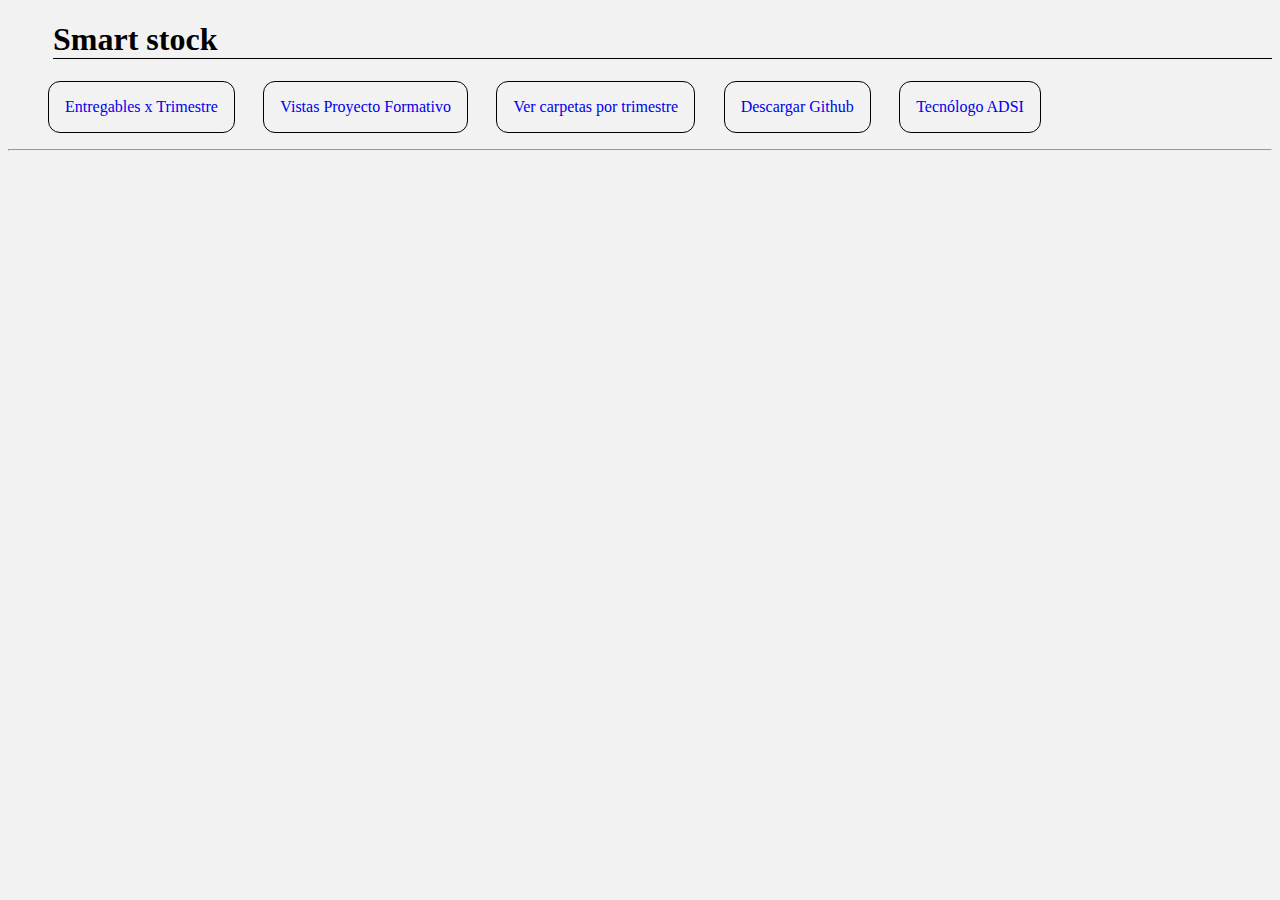
<file: index.html>
<!DOCTYPE html>
<html lang="en">
  <head>
    <meta charset="UTF-8" />
    <meta name="viewport" content="width=device-width, initial-scale=1.0" />
    <title>Proyecto Formativo</title>
    <link rel="stylesheet" href="proy_formativo/paginaProyecto/estilos.css" />
  </head>
  <body>
    <div class="contenedor">
      <div class="encabezado">
        <h1 class="titulo">Smart stock</h1>

        <ul class="lista">
          <li class="items">
            <a href="proy_formativo/documentacion/entregables.html"
              >Entregables x Trimestre</a
            >
          </li>
          <li class="items">
            <a
              href="proy_formativo/app_proyecto/paginas/index_empresa.vista.html"
              >Vistas Proyecto Formativo</a
            >
          </li>
          <li class="items ver">
            <a href="proy_formativo/documentacion/carpetas.html"
              >Ver carpetas por trimestre</a
            >
          </li>
          <li class="items ver">
            <a
              href="https://github.com/gaes5-sena/proyectSmartStock"
              target="_blank"
              >Descargar Github</a
            >
          </li>
          <li class="items ver">
            <a href="proy_formativo/documentacion/carpetas.html"
              >Tecnólogo ADSI</a
            >
          </li>
        </ul>
      </div>
      <hr />
    </div>
  </body>
</html>
</file>
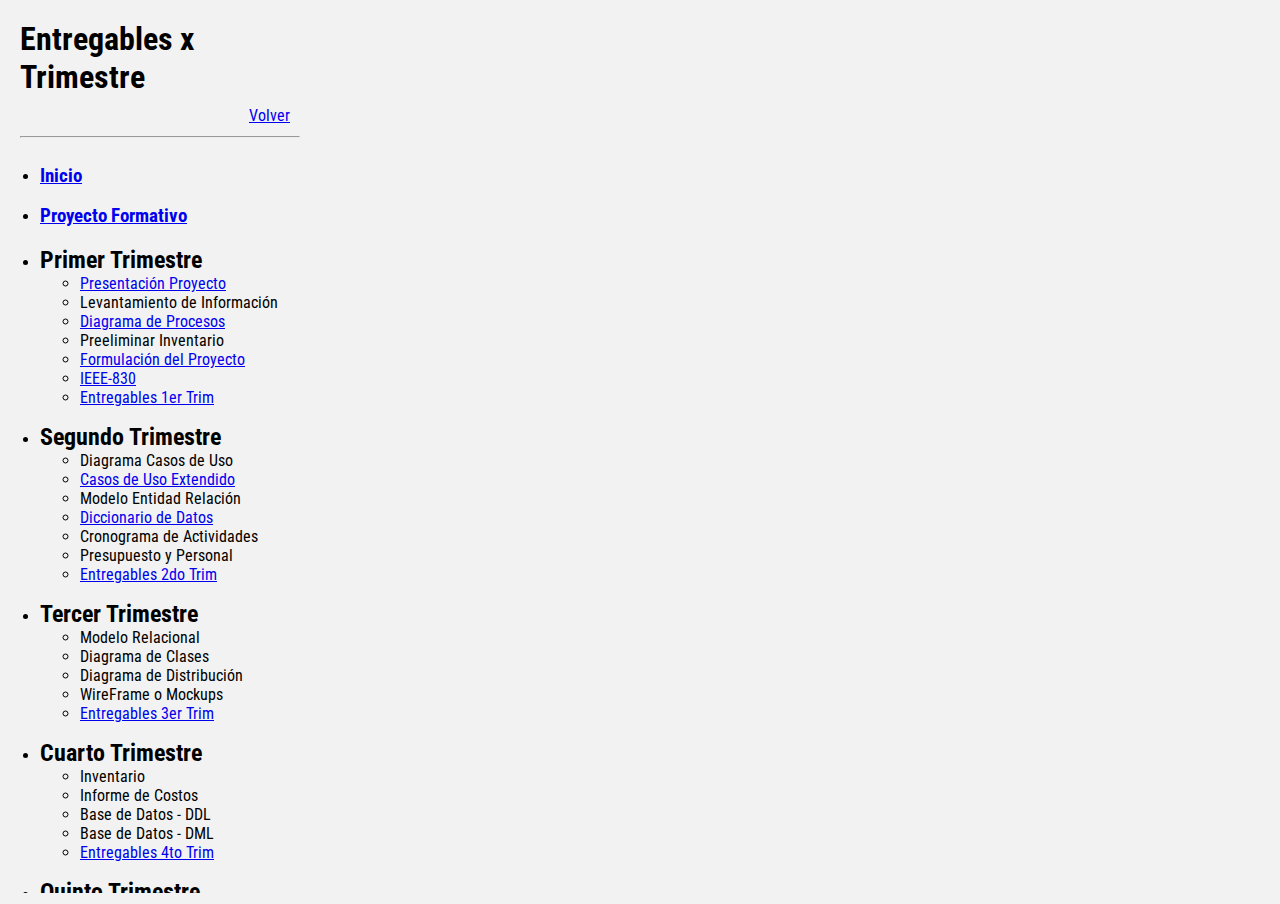
<file: proy_formativo/documentacion/entregables.html>
<!DOCTYPE html>
<html lang="en">
<head>
	<meta charset="UTF-8">
	<meta name="viewport" content="width=device-width, initial-scale=1.0">
	<title>Entregables Proyecto</title>
	<link rel="stylesheet" href="../app_proyecto/assets/css/entregas.css">
</head>
<body>
	<div class="contenedor">
		<div class="lateral">
			<div class="mod-conf">
				<h1>Entregables x Trimestre</h1>			
				<div class="alin-der"><a href="../../index.html">Volver</a></div>
				<hr>
			</div>
			<div class="lateral-opc">
				<ul>
					<li><h3><a href="entregables.html">Inicio</a></h3></li>
					<li><h3><a href="https://github.com/SenaProfeAlbeiro/Proyecto_Adsi/tree/main/proy_formativo" target="_blank">Proyecto Formativo</a></h3></li>
				</ul>				
				<ul>
					<li><h2>Primer Trimestre</h2>
						<ul>
							<li><a href="1er_Trim/1_Presentación_Sustentacion.pdf" target="area_trabajo">Presentación Proyecto</a></li>
							<li><a target="area_trabajo">Levantamiento de Información</a></li>
							<li><a href="1er_Trim/4_DiagramaProcesos.pdf" target="area_trabajo">Diagrama de Procesos</a></li>
							<li><a target="area_trabajo">Preeliminar Inventario</a></li>
							<li><a href="1er_Trim/2_Formulación_del_Proyecto.pdf" target="area_trabajo">Formulación del Proyecto</a></li>
							<li><a href="1er_Trim/5_Plantilla_IEEE_830.pdf" target="area_trabajo">IEEE-830</a></li>
							<li><a href="https://github.com/SenaProfeAlbeiro/Proyecto_Adsi/tree/main/proy_formativo/documentacion/1er_Trim" target="_blank">Entregables 1er Trim</a></li>
						</ul>
					</li>
				</ul>
				<ul>
					<li><h2>Segundo Trimestre</h2>
						<ul>
							<li><a target="area_trabajo">Diagrama Casos de Uso</a></li>
							<li><a href="2do_Trim/1_Casos_Uso_Extendido.pdf" target="area_trabajo">Casos de Uso Extendido</a></li>
							<li><a target="area_trabajo">Modelo Entidad Relación</a></li>
							<li><a href="2do_Trim/2_Diccionario_de_Datos.pdf" target="area_trabajo">Diccionario de Datos</a></li>
							<li><a target="area_trabajo">Cronograma de Actividades</a></li>
							<li><a target="area_trabajo">Presupuesto y Personal</a></li>
							<li><a href="https://github.com/SenaProfeAlbeiro/Proyecto_Adsi/tree/main/proy_formativo/documentacion/2do_Trim" target="_blank">Entregables 2do Trim</a></li>
						</ul>
					</li>
				</ul>
				<ul>
					<li><h2>Tercer Trimestre</h2>
						<ul>
							<li><a target="area_trabajo">Modelo Relacional</a></li>
							<li><a target="area_trabajo">Diagrama de Clases</a></li>
							<li><a target="area_trabajo">Diagrama de Distribución</a></li>
							<li><a target="area_trabajo">WireFrame o Mockups</a></li>
							<li><a href="https://github.com/SenaProfeAlbeiro/Proyecto_Adsi/tree/main/proy_formativo/documentacion/3er_Trim" target="_blank">Entregables 3er Trim</a></li>
						</ul>
					</li>
				</ul>
				<ul>
					<li><h2>Cuarto Trimestre</h2>
						<ul>
							<li><a target="area_trabajo">Inventario</a></li>
							<li><a target="area_trabajo">Informe de Costos</a></li>
							<li><a target="area_trabajo">Base de Datos - DDL</a></li>
							<li><a target="area_trabajo">Base de Datos - DML</a></li>
							<li><a href="https://github.com/SenaProfeAlbeiro/Proyecto_Adsi/tree/main/proy_formativo/documentacion/4to_Trim" target="_blank">Entregables 4to Trim</a></li>
						</ul>
					</li>
				</ul>
				<ul>
					<li><h2>Quinto Trimestre</h2>
						<ul>
							<li><a href="../../index.html">Prototipo No Funcional</a></li>
							<li><a href="5to_Trim/1_Manual_Tecnico.pdf" target="area_trabajo">Manual Técnico</a></li>
							<li><a href="5to_Trim/2_Plan_Pruebas_Unitarias.pdf" target="area_trabajo">Plan de Pruebas Unitarias</a></li>
							<li><a href="5to_Trim/3_Plan_Pruebas_Integracion.pdf" target="area_trabajo">Plan de Pruebas de Integración</a></li>
							<li><a href="5to_Trim/4_Plan_Pruebas_Funcionales.pdf" target="area_trabajo">Plan de Pruebas Funcionales</a></li>
							<li><a href="5to_Trim/5_Plan_Pruebas_Aceptacion.pdf" target="area_trabajo">Plan de Pruebas de Aceptación</a></li>
							<li><a href="https://github.com/SenaProfeAlbeiro/Proyecto_Adsi/tree/main/proy_formativo/app_proyecto"  target="_blank">Local App - S.I.</a></li>
							<li><a href="https://github.com/SenaProfeAlbeiro/Proyecto_Adsi/tree/main/proy_formativo/documentacion/5to_Trim" target="_blank">Entregables 5to Trim</a></li>
						</ul>
					</li>
				</ul>
				<ul>
					<li><h2>Sexto Trimestre</h2>
						<ul>
							<li><a href="6to_Trim/1_Manual_de_Instalacion.pdf" target="area_trabajo">Manual de Instalación</a></li>
							<li><a target="area_trabajo">Plan de Respaldo</a></li>
							<li><a href="6to_Trim/3_Plan_Migracion_Carga.pdf" target="area_trabajo">Plan de Migración Datos</a></li>
							<li><a href="6to_Trim/4_Manual_Usuario.pdf" target="area_trabajo">Manual de Usuario</a></li>
							<li><a target="area_trabajo">Manual de Operación</a></li>
							<li><a target="area_trabajo">Ejecución Pruebas Software</a></li>
							<li><a target="area_trabajo">Despliegue App - S.I. 1er</a></li>
							<li><a href="https://github.com/SenaProfeAlbeiro/Proyecto_Adsi/tree/main/proy_formativo/documentacion/6to_Trim" target="_blank">Entregables 6to Trim</a></li>
						</ul>
					</li>
				</ul>
				<ul>
					<li><h2>Séptimo Trimestre</h2>
						<ul>
							<li><a target="area_trabajo">Informe de Distribución</a></li>
							<li><a target="area_trabajo">Cuadro Comparativo Proveedores</a></li>
							<li><a target="area_trabajo">Contratos de Software</a></li>
							<li><a target="area_trabajo">Despliegue App - S.I. 2do</a></li>
							<li><a href="https://github.com/SenaProfeAlbeiro/Proyecto_Adsi/tree/main/proy_formativo/documentacion/7mo_Trim" target="_blank">Entregables 7mo Trim</a></li>
						</ul>
					</li>
				</ul>
				<ul>
					<li><h2>Octavo Trimestre</h2>
						<ul>
							<li><a target="area_trabajo">Cronograma de Actividades Final</a></li>
							<li><a target="area_trabajo">Manual de Usuario Final</a></li>
							<li><a target="area_trabajo">Manual de Operación Final</a></li>
							<li><a target="area_trabajo">Modelo de Calidad Software</a></li>
							<li><a target="area_trabajo">Despliegue App - S.I. Final</a></li>
							<li><a href="https://github.com/SenaProfeAlbeiro/Proyecto_Adsi/tree/main/proy_formativo/documentacion/8vo_Trim" target="_blank">Entregables 8vo Trim</a></li>
						</ul>
					</li>
				</ul>
			</div>
		</div>
		<div class="principal">
			<iframe name="area_trabajo" src="Entregables_Proyecto_Formativo_FDS.pdf"></iframe>
		</div>
	</div>
</body>
</html>
</file>
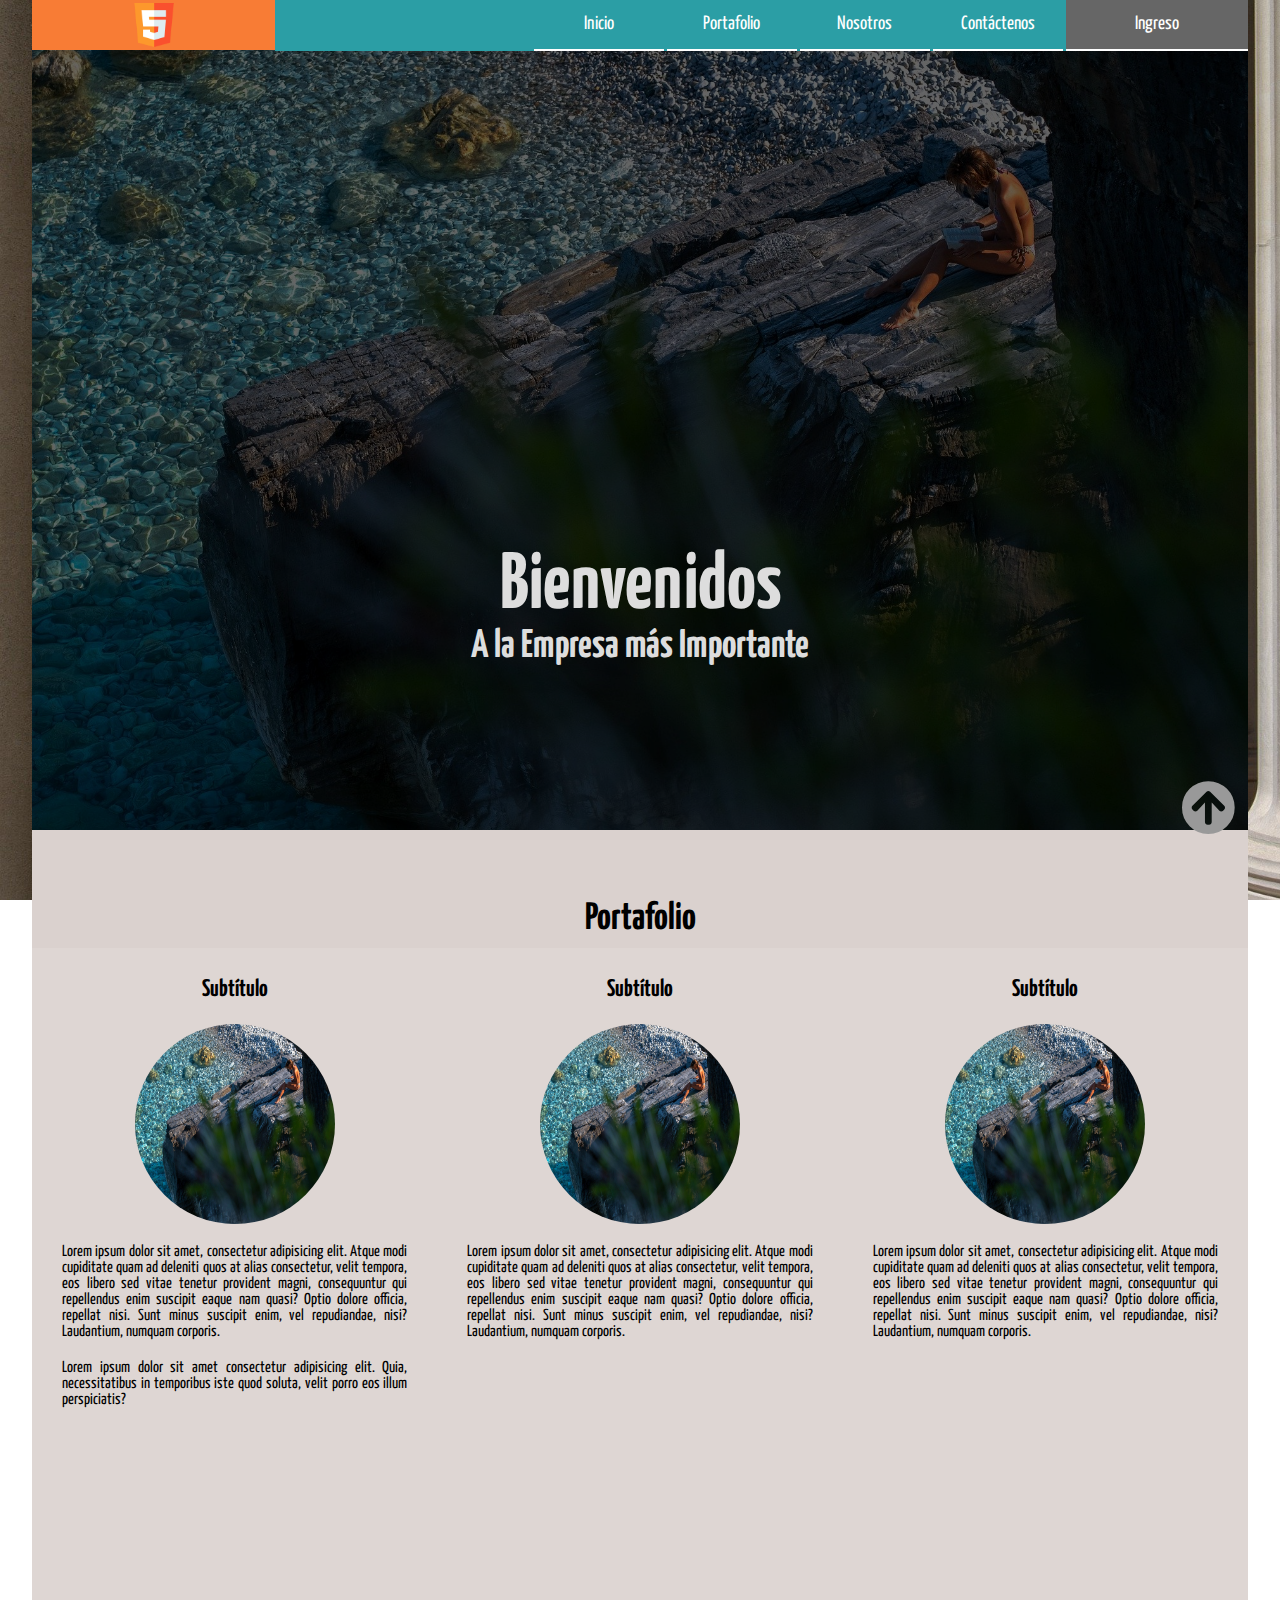
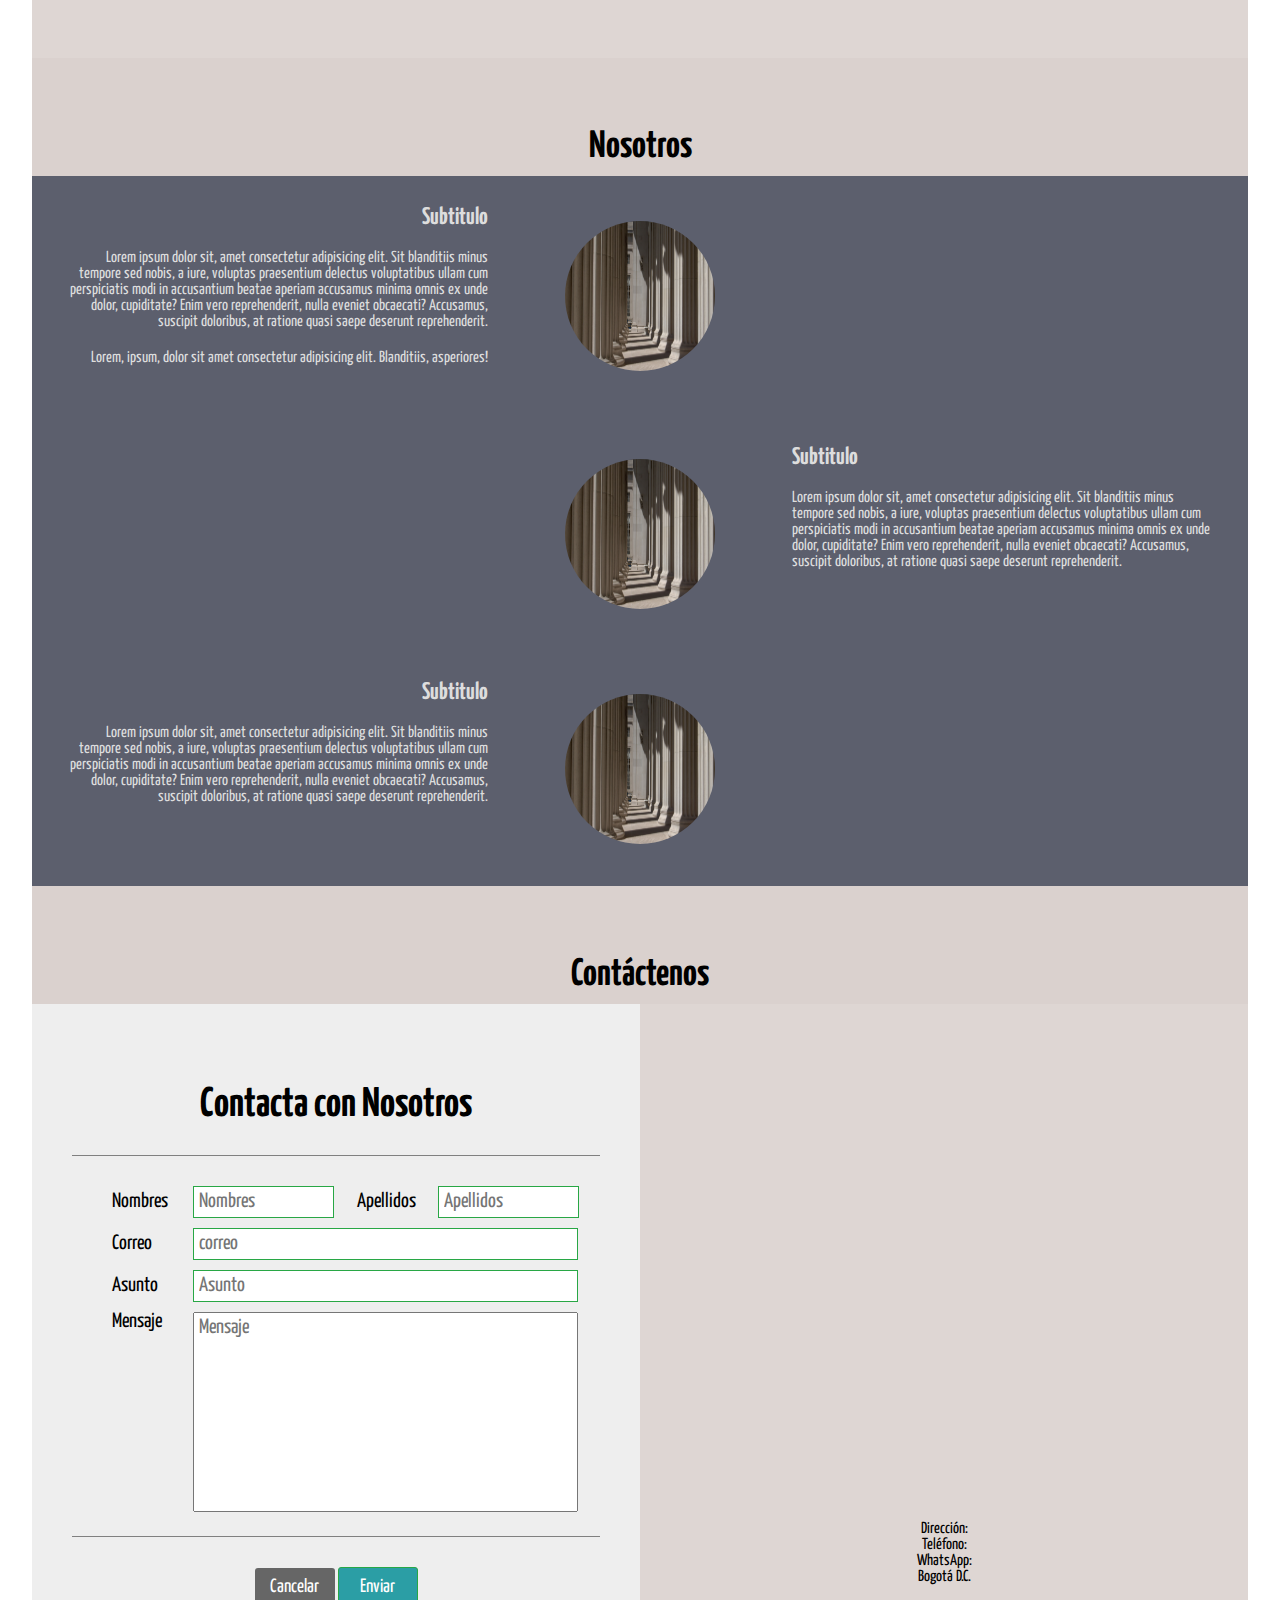
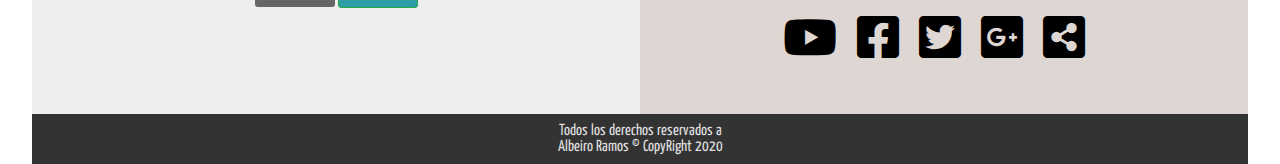
<file: proy_formativo/app_proyecto/paginas/index_empresa.vista.html>
<!DOCTYPE html>
<html lang="es">
<head>
	<meta charset="UTF-8">
	<meta name="viewport" content="width=device-width, initial-scale=1.0">
	<title>Landing-Page: Empresa</title>
	<link rel="shortcut icon" href="../assets/img/logo-emp.png">
	<link rel="stylesheet" href="../assets/css/all.css">
	<link rel="stylesheet" href="../assets/css/estilos_index.css">
</head>
<body>
	<!-- Ventana Modal -->
	<div id="modal" class="modal">
		<div class="modal-contenedor">
			<div class="modal-header">Inicio de Sesión</div>
			<a href="#" class="modal-cerrar">X</a>
			<div class="modal-contenido">
				<form action="" method="get" id="myForm">					
					<div class="form-cuerpo">						
						<div>
							<label for="user">User</label>
							<input name="user" id="user" type="email" placeholder="user" pattern="[a-zA-Z0-9_]+([.][a-zA-Z0-9_]+)*@[a-zA-Z0-9_]+([.][a-zA-Z0-9_]+)*[.][a-zA-Z]{1,5}" required title="Debe ser un correo válido">
						</div>
						<div>
							<label for="password">Password</label>
							<input name="pass" id="pass" type="password" pattern="[A-Za-z0-9]{5,8}" placeholder="Escriba entre 5 y 8 caracteres" required title="Escriba entre 5 y 8 caracteres">
						</div>						
					</div>
					<div class="form-pie">
						<input type="reset" value="Cancelar" onclick="cancelar();">
						<input type="submit" value="Enviar">
					</div>
				</form>
			</div>			
		</div>
	</div>
	<!-- Contenedor -->
	<div class="contenedor">
		<!-- Navegador -->
		<nav>
			<div class="logo">
				<img src="../assets/img/logo-emp.png" alt="Logo Empresa" title="Título Logo Empresa">
			</div>
			<div class="navega">
				<ul>
					<li><a href="#">Inicio</a></li>
					<li><a href="#portafolio">Portafolio</a>
						<ul>
							<li><a href="">Productos</a>
								<ul>
									<li><a href="">Producto 1</a></li>
									<li><a href="">Producto 2</a></li>
									<li><a href="">Producto 3</a></li>
								</ul>
							</li>
							<li><a href="">Servicios</a>
								<ul>
									<li><a href="">Servicio 1</a></li>
									<li><a href="">Servicio 2</a></li>
									<li><a href="">Servicio 3</a>
										<ul>
											<li><a href="">Servicio 3.1</a></li>
											<li><a href="">Servicio 3.2</a></li>
											<li><a href="">Servicio 3.3</a></li>
										</ul>
									</li>
								</ul>
							</li>
						</ul>
					</li>
					<li><a href="#nosotros">Nosotros</a></li>
					<li><a href="#contactenos">Contáctenos</a></li>
				</ul>
			</div>
			<div class="ingreso">
				<ul>
					<li><a href="">Ingreso</a>
						<ul>
							<li><a href="../../../index.html">Página Principal</a></li>
							<li><a href="">Registro</a></li>
							<li><a href="#modal">Iniciar Sesión</a></li>
						</ul>
					</li>
				</ul>
			</div>
		</nav>
		<!-- Encabezado -->
		<header>
			<div class="head-opc">
				<h1>Bienvenidos</h1>
				<h2>A la Empresa más Importante</h2>
			</div>
		</header>
		<!-- Portafolio -->
		<div id="portafolio" class="titulo">
			<h1>Portafolio</h1>
		</div>
		<section class="portafolio">
			<div class="col-port-izq">
				<h2>Subtítulo</h2>
				<img src="../assets/img/header.jpg" alt="">
				<p>Lorem ipsum dolor sit amet, consectetur adipisicing elit. Atque modi cupiditate quam ad deleniti quos at alias consectetur, velit tempora, eos libero sed vitae tenetur provident magni, consequuntur qui repellendus enim suscipit eaque nam quasi? Optio dolore officia, repellat nisi. Sunt minus suscipit enim, vel repudiandae, nisi? Laudantium, numquam corporis.</p>
				<p>Lorem ipsum dolor sit amet consectetur adipisicing elit. Quia, necessitatibus in temporibus iste quod soluta, velit porro eos illum perspiciatis?</p>
			</div>
			<div class="col-port-cnt">
				<h2>Subtítulo</h2>
				<img src="../assets/img/header.jpg" alt="">
				<p>Lorem ipsum dolor sit amet, consectetur adipisicing elit. Atque modi cupiditate quam ad deleniti quos at alias consectetur, velit tempora, eos libero sed vitae tenetur provident magni, consequuntur qui repellendus enim suscipit eaque nam quasi? Optio dolore officia, repellat nisi. Sunt minus suscipit enim, vel repudiandae, nisi? Laudantium, numquam corporis.</p>
			</div>
			<div class="col-port-der">
				<h2>Subtítulo</h2>
				<img src="../assets/img/header.jpg" alt="">
				<p>Lorem ipsum dolor sit amet, consectetur adipisicing elit. Atque modi cupiditate quam ad deleniti quos at alias consectetur, velit tempora, eos libero sed vitae tenetur provident magni, consequuntur qui repellendus enim suscipit eaque nam quasi? Optio dolore officia, repellat nisi. Sunt minus suscipit enim, vel repudiandae, nisi? Laudantium, numquam corporis.</p>
			</div>
		</section>
		<!-- Nosotros -->
		<div id="nosotros" class="titulo">
			<h1>Nosotros</h1>
		</div>
		<section class="nosotros">
			<div class="fila-nos-arb">
				<div class="col-nos-izq">
					<h2>Subtitulo</h2>
					<p>Lorem ipsum dolor sit, amet consectetur adipisicing elit. Sit blanditiis minus tempore sed nobis, a iure, voluptas praesentium delectus voluptatibus ullam cum perspiciatis modi in accusantium beatae aperiam accusamus minima omnis ex unde dolor, cupiditate? Enim vero reprehenderit, nulla eveniet obcaecati? Accusamus, suscipit doloribus, at ratione quasi saepe deserunt reprehenderit.</p>
					<p>Lorem, ipsum, dolor sit amet consectetur adipisicing elit. Blanditiis, asperiores!</p>
				</div>
				<div class="col-nos-cnt">
					<img src="../assets/img/fondo.jpg" alt="">
				</div>
				<div class="col-nos-der"></div>
			</div>
			<div class="fila-nos-cnt">
				<div class="col-nos-izq"></div>
				<div class="col-nos-cnt">
					<img src="../assets/img/fondo.jpg" alt="">
				</div>
				<div class="col-nos-der">
					<h2>Subtitulo</h2>
					<p>Lorem ipsum dolor sit, amet consectetur adipisicing elit. Sit blanditiis minus tempore sed nobis, a iure, voluptas praesentium delectus voluptatibus ullam cum perspiciatis modi in accusantium beatae aperiam accusamus minima omnis ex unde dolor, cupiditate? Enim vero reprehenderit, nulla eveniet obcaecati? Accusamus, suscipit doloribus, at ratione quasi saepe deserunt reprehenderit.</p>
				</div>
			</div>
			<div class="fila-nos-abj">
				<div class="col-nos-izq">
					<h2>Subtitulo</h2>
					<p>Lorem ipsum dolor sit, amet consectetur adipisicing elit. Sit blanditiis minus tempore sed nobis, a iure, voluptas praesentium delectus voluptatibus ullam cum perspiciatis modi in accusantium beatae aperiam accusamus minima omnis ex unde dolor, cupiditate? Enim vero reprehenderit, nulla eveniet obcaecati? Accusamus, suscipit doloribus, at ratione quasi saepe deserunt reprehenderit.</p>
				</div>
				<div class="col-nos-cnt">
					<img src="../assets/img/fondo.jpg" alt="">
				</div>
				<div class="col-nos-der"></div>
			</div>			
		</section>
		<!-- Contáctenos -->
		<div id="contactenos" class="titulo">
			<h1>Contáctenos</h1>
		</div>
		<section class="contactenos">
			<div class="col-cont-izq">
				<form action="" method="post">
					<div class="form-enc">
						<h1>Contacta con Nosotros</h1>
					</div>
					<div class="form-cuerpo">
						<div>
							<label for="nombre">Nombres</label>
							<input name="nombre" id="nombre" type="text" placeholder="Nombres">
							<label for="apellido">Apellidos</label>
							<input name="apellido" id="apellido" type="text" placeholder="Apellidos">
						</div>
						<div>
							<label for="correo">Correo</label>
							<input name="correo" id="correo" type="email" placeholder="correo">
						</div>
						<div>
							<label for="asunto">Asunto</label>
							<input name="asunto" id="asunto" type="text" placeholder="Asunto">
						</div>
						<div>
							<label class="alinear-arr" for="mensaje">Mensaje</label>
							<textarea name="mensaje" id="mensaje" placeholder="Mensaje"></textarea>
						</div>
					</div>
					<div class="form-pie">
						<input type="reset" value="Cancelar">
						<input type="submit" value="Enviar" onclick="datos_env();">
					</div>
				</form>
			</div>
			<div class="col-cont-der">
				<div class="fila-arb-cont">
					<iframe src="https://www.google.com/maps/embed?pb=!1m18!1m12!1m3!1d3976.9906447383087!2d-74.11388868466015!3d4.595697996661291!2m3!1f0!2f0!3f0!3m2!1i1024!2i768!4f13.1!3m3!1m2!1s0x8e3f992578cd5a53%3A0x58a99ef964806d14!2sServicio%20Nacional%20De%20Aprendizaje%20Sena%20Centro%20De%20Electricidad%20Electr%C3%B3nica%20Telecomunicaciones!5e0!3m2!1ses!2sco!4v1599612108596!5m2!1ses!2sco" allowfullscreen="" aria-hidden="false" tabindex="0"></iframe>
				</div>
				<div class="fila-abj-cont">
					<div class="fila-abj-cont-arr">
						<p>Dirección:</p>
						<p>Teléfono:</p>
						<p>WhatsApp:</p>
						<p>Bogotá D.C.</p>
					</div>
					<div class="fila-abj-cont-abj">
						<a href="https://www.youtube.com/" target="_blank"><i class="fab fa-youtube"></i></a>
						<a href="https://www.facebook.com/" target="_blank"><i class="fab fa-facebook-square"></i></a>
						<a href="https://twitter.com/" target="_blank"><i class="fab fa-twitter-square"></i></a>
						<a href="https://myaccount.google.com/profile" target="_blank"><i class="fab fa-google-plus-square"></i></a>
						<a href="https://www.whatsapp.com/?lang=es" target="_blank"><i class="fas fa-share-alt-square"></i></a>
					</div>
				</div>
			</div>
		</section>
		<!-- Pie de Página -->
		<footer>
			<p>Todos los derechos reservados a</p>
			<p>Albeiro Ramos © CopyRight 2020</p>
		</footer>
		<a href="#"><i class="fas fa-arrow-circle-up"></i></a>
	</div>
</body>
</html>
</file>
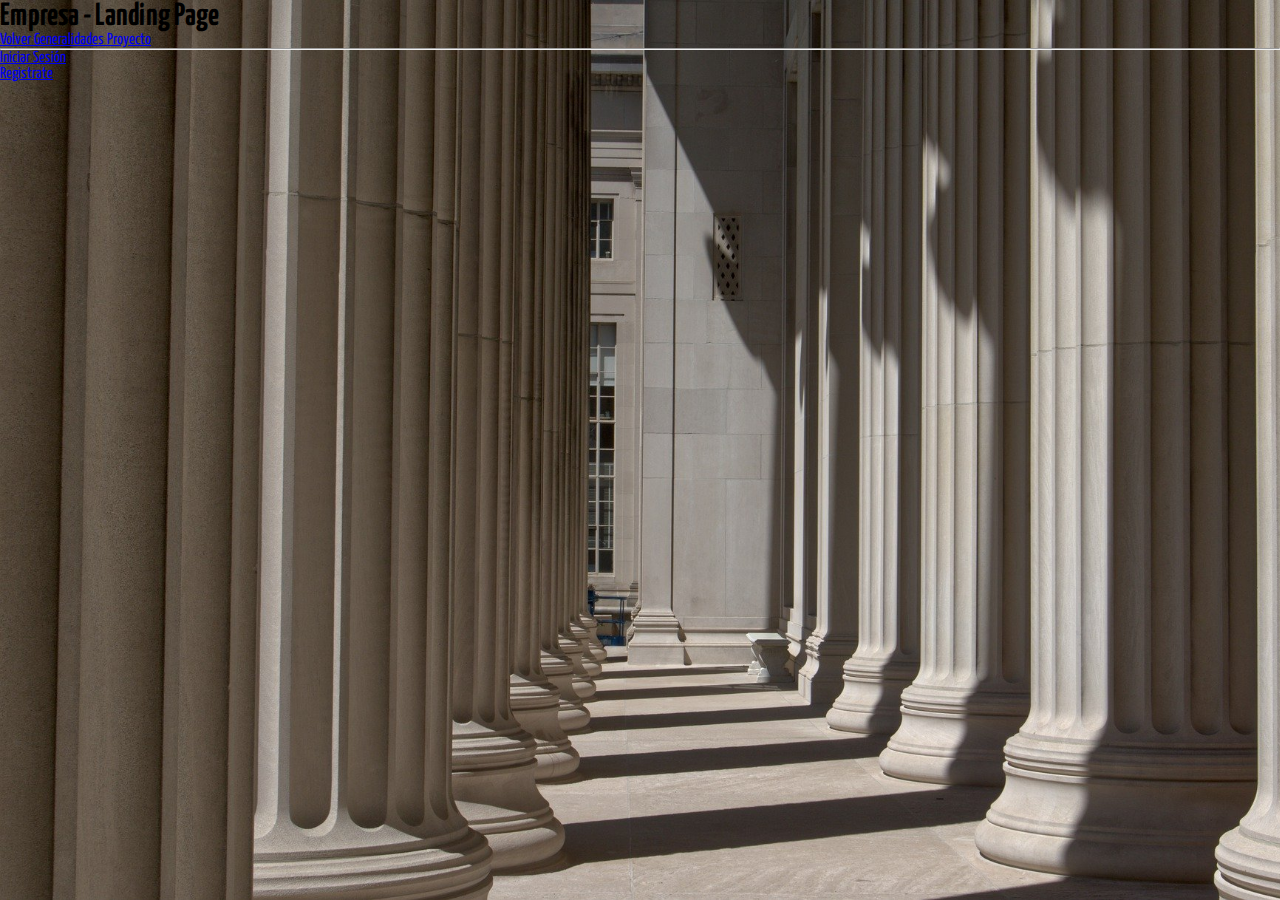
<file: proy_formativo/app_proyecto/paginas/index_empresa.vista_org.html>
<!DOCTYPE html>
<html lang="en">
<head>
	<meta charset="UTF-8">
	<meta name="viewport" content="width=device-width, initial-scale=1.0">
	<link rel="stylesheet" href="../assets/css/all.css">
	<link rel="stylesheet" href="../assets/css/estilos_index.css">
	<title>Página Empresa</title>
</head>
<body>
	<div class="contenedor1">
		<div class="centrar">
			<h1>Empresa - Landing Page</h1>
			<p><a href="../../../index.html">Volver Generalidades Proyecto</a></p>
			<hr class="border-distancia">
			<p><a href="login.vista.html">Iniciar Sesión</a></p>
			<p><a href="registrate.vista.html">Registrate</a></p>
		</div>
	</div>
	<div class="contenedor">
		
	</div>
</body>
</html>
</file>
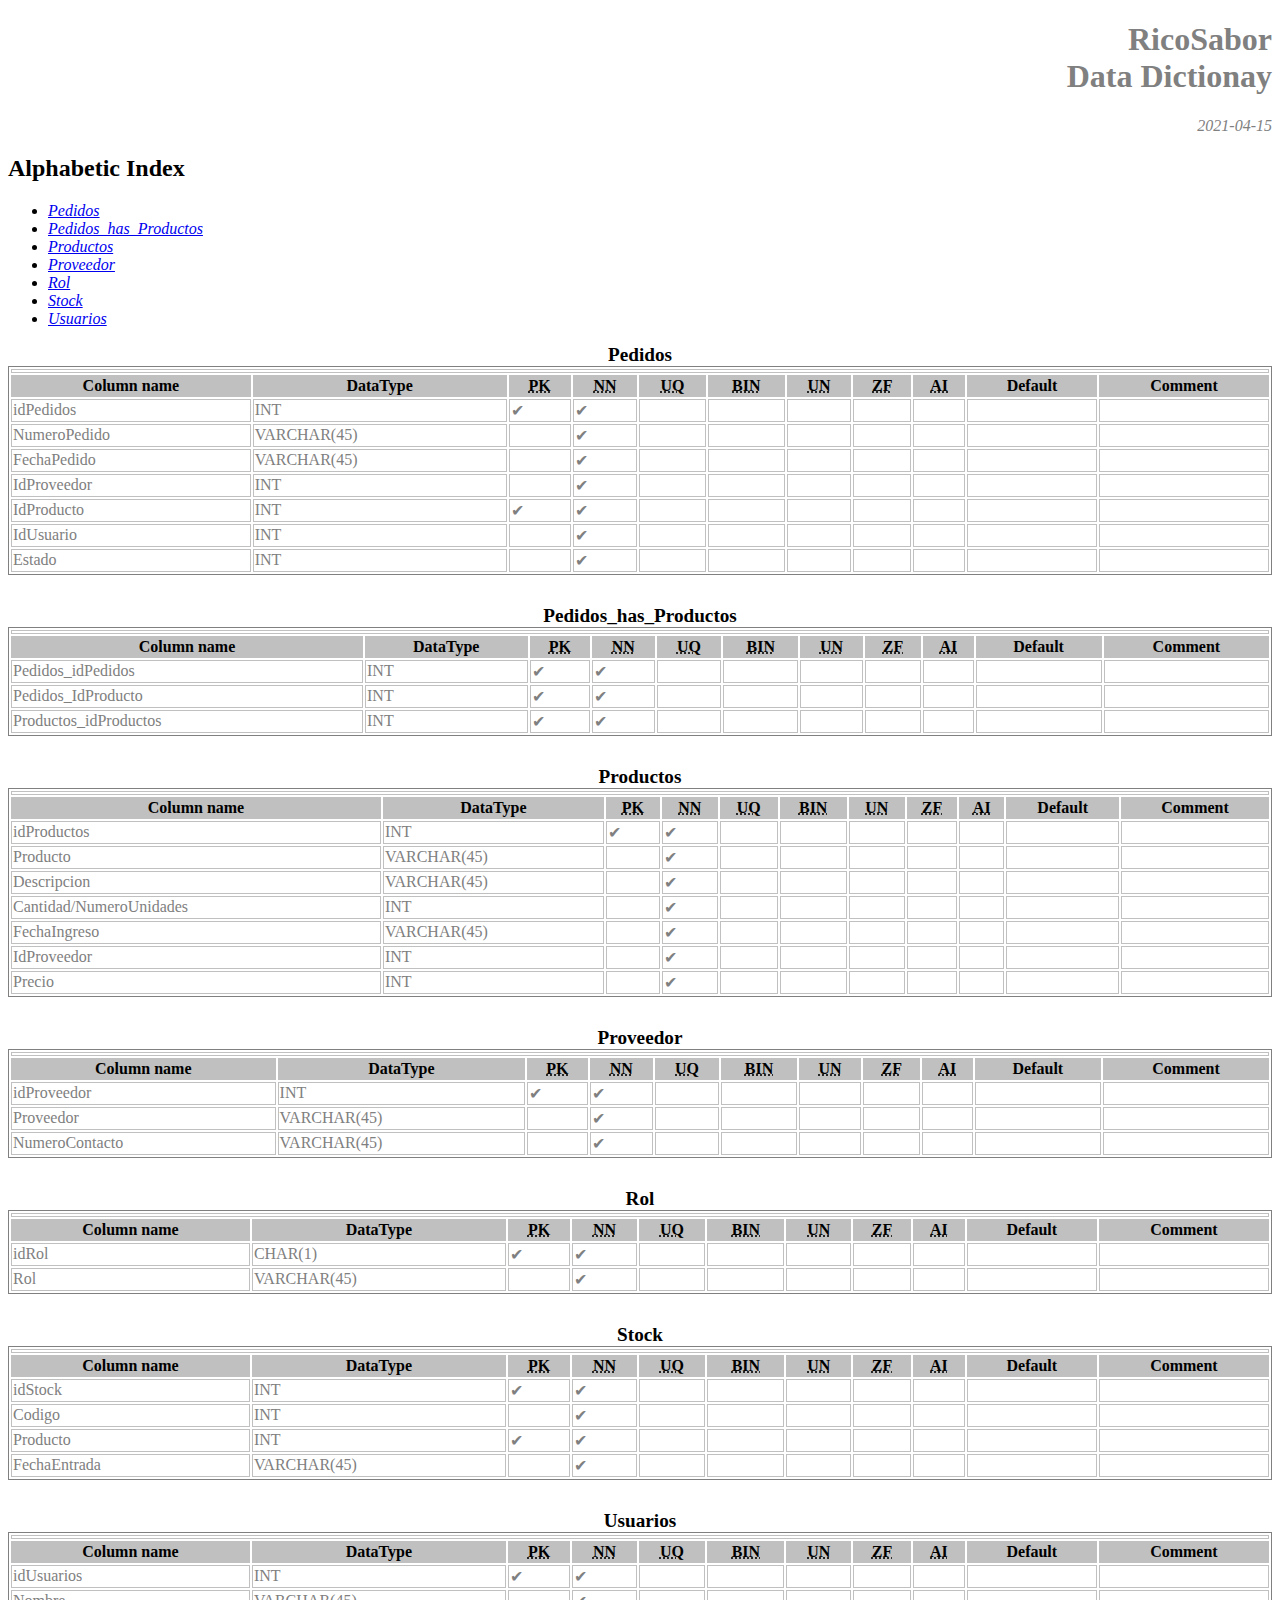
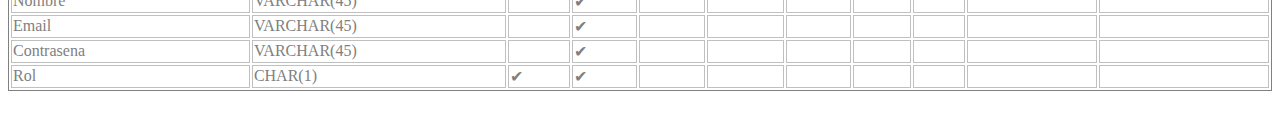
<file: proy_formativo/documentacion/2do_Trim/Diccionario de Datos.html>
<!DOCTYPE html>
<html>
<head>
    <meta charset="UTF-8" />
    <meta name="author" content="WB DataDic" />
    <meta name="description" content="RicoSabor Data Dictionary." />
    <title>RicoSabor Data Dictionary</title>
    <style type="text/css">
    table{
        width: 100%;
        margin-bottom: 30px;
    }
    abbr{
        cursor: help;
    }
    table, td, th{
        border-style: solid;
        border-width: 1px;
    }
    table caption{
        font-size: 120%;
        font-weight: bold;
    }
    caption{
        color: black;
    }
    td, th{
        border-color: silver;
    }
    tr:hover{
        color: #333;
        background-color: #F2F2F2;
    }
    th{
        background-color: silver;
    }
    td{
        color: gray;
    }
    ul{
        font-style: italic;
    }
    #title-sect{
        color: gray;
        text-align: right;
    }
    .proj-desc{
        text-align: right;
    }
    </style>
</head>
<body>
<div id="title-sect">
<h1>RicoSabor<br> Data Dictionay</h1>
<p>
<em>2021-04-15</em>
</p>
<p class="proj-desc">
<em></em>
</p>
</div>
<h2>Alphabetic Index</h2>
<ul>
<li><a href='#Pedidos'>Pedidos</a></li>
<li><a href='#Pedidos_has_Productos'>Pedidos_has_Productos</a></li>
<li><a href='#Productos'>Productos</a></li>
<li><a href='#Proveedor'>Proveedor</a></li>
<li><a href='#Rol'>Rol</a></li>
<li><a href='#Stock'>Stock</a></li>
<li><a href='#Usuarios'>Usuarios</a></li>
</ul>
<table id='Pedidos'>
<caption>Pedidos</caption>
<tr><td colspan='11'></td></tr>
<tr>
    <th>Column name</th>
    <th>DataType</th>
    <th><abbr title='Primary Key'>PK</abbr></th>
    <th><abbr title='Not Null'>NN</abbr></th>
    <th><abbr title='Unique'>UQ</abbr></th>
    <th><abbr title='Binary'>BIN</abbr></th>
    <th><abbr title='Unsigned'>UN</abbr></th>
    <th><abbr title='Zero Fill'>ZF</abbr></th>
    <th><abbr title='Auto Increment'>AI</abbr></th>
    <th>Default</th>
    <th>Comment</th>
</tr>
<tr>
    <td>idPedidos</td>
    <td>INT</td>
    <td>&#10004;</td>
    <td>&#10004;</td>
    <td>&nbsp;</td>
    <td>&nbsp;</td>
    <td>&nbsp;</td>
    <td>&nbsp;</td>
    <td class='attr'>&nbsp;</td>
    <td></td>
    <td></td>
</tr>
<tr>
    <td>NumeroPedido</td>
    <td>VARCHAR(45)</td>
    <td>&nbsp;</td>
    <td>&#10004;</td>
    <td>&nbsp;</td>
    <td>&nbsp;</td>
    <td>&nbsp;</td>
    <td>&nbsp;</td>
    <td class='attr'>&nbsp;</td>
    <td></td>
    <td></td>
</tr>
<tr>
    <td>FechaPedido</td>
    <td>VARCHAR(45)</td>
    <td>&nbsp;</td>
    <td>&#10004;</td>
    <td>&nbsp;</td>
    <td>&nbsp;</td>
    <td>&nbsp;</td>
    <td>&nbsp;</td>
    <td class='attr'>&nbsp;</td>
    <td></td>
    <td></td>
</tr>
<tr>
    <td>IdProveedor</td>
    <td>INT</td>
    <td>&nbsp;</td>
    <td>&#10004;</td>
    <td>&nbsp;</td>
    <td>&nbsp;</td>
    <td>&nbsp;</td>
    <td>&nbsp;</td>
    <td class='attr'>&nbsp;</td>
    <td></td>
    <td></td>
</tr>
<tr>
    <td>IdProducto</td>
    <td>INT</td>
    <td>&#10004;</td>
    <td>&#10004;</td>
    <td>&nbsp;</td>
    <td>&nbsp;</td>
    <td>&nbsp;</td>
    <td>&nbsp;</td>
    <td class='attr'>&nbsp;</td>
    <td></td>
    <td></td>
</tr>
<tr>
    <td>IdUsuario</td>
    <td>INT</td>
    <td>&nbsp;</td>
    <td>&#10004;</td>
    <td>&nbsp;</td>
    <td>&nbsp;</td>
    <td>&nbsp;</td>
    <td>&nbsp;</td>
    <td class='attr'>&nbsp;</td>
    <td></td>
    <td></td>
</tr>
<tr>
    <td>Estado</td>
    <td>INT</td>
    <td>&nbsp;</td>
    <td>&#10004;</td>
    <td>&nbsp;</td>
    <td>&nbsp;</td>
    <td>&nbsp;</td>
    <td>&nbsp;</td>
    <td class='attr'>&nbsp;</td>
    <td></td>
    <td></td>
</tr>
<table id='Pedidos_has_Productos'>
<caption>Pedidos_has_Productos</caption>
<tr><td colspan='11'></td></tr>
<tr>
    <th>Column name</th>
    <th>DataType</th>
    <th><abbr title='Primary Key'>PK</abbr></th>
    <th><abbr title='Not Null'>NN</abbr></th>
    <th><abbr title='Unique'>UQ</abbr></th>
    <th><abbr title='Binary'>BIN</abbr></th>
    <th><abbr title='Unsigned'>UN</abbr></th>
    <th><abbr title='Zero Fill'>ZF</abbr></th>
    <th><abbr title='Auto Increment'>AI</abbr></th>
    <th>Default</th>
    <th>Comment</th>
</tr>
<tr>
    <td>Pedidos_idPedidos</td>
    <td>INT</td>
    <td>&#10004;</td>
    <td>&#10004;</td>
    <td>&nbsp;</td>
    <td>&nbsp;</td>
    <td>&nbsp;</td>
    <td>&nbsp;</td>
    <td class='attr'>&nbsp;</td>
    <td></td>
    <td></td>
</tr>
<tr>
    <td>Pedidos_IdProducto</td>
    <td>INT</td>
    <td>&#10004;</td>
    <td>&#10004;</td>
    <td>&nbsp;</td>
    <td>&nbsp;</td>
    <td>&nbsp;</td>
    <td>&nbsp;</td>
    <td class='attr'>&nbsp;</td>
    <td></td>
    <td></td>
</tr>
<tr>
    <td>Productos_idProductos</td>
    <td>INT</td>
    <td>&#10004;</td>
    <td>&#10004;</td>
    <td>&nbsp;</td>
    <td>&nbsp;</td>
    <td>&nbsp;</td>
    <td>&nbsp;</td>
    <td class='attr'>&nbsp;</td>
    <td></td>
    <td></td>
</tr>
<table id='Productos'>
<caption>Productos</caption>
<tr><td colspan='11'></td></tr>
<tr>
    <th>Column name</th>
    <th>DataType</th>
    <th><abbr title='Primary Key'>PK</abbr></th>
    <th><abbr title='Not Null'>NN</abbr></th>
    <th><abbr title='Unique'>UQ</abbr></th>
    <th><abbr title='Binary'>BIN</abbr></th>
    <th><abbr title='Unsigned'>UN</abbr></th>
    <th><abbr title='Zero Fill'>ZF</abbr></th>
    <th><abbr title='Auto Increment'>AI</abbr></th>
    <th>Default</th>
    <th>Comment</th>
</tr>
<tr>
    <td>idProductos</td>
    <td>INT</td>
    <td>&#10004;</td>
    <td>&#10004;</td>
    <td>&nbsp;</td>
    <td>&nbsp;</td>
    <td>&nbsp;</td>
    <td>&nbsp;</td>
    <td class='attr'>&nbsp;</td>
    <td></td>
    <td></td>
</tr>
<tr>
    <td>Producto</td>
    <td>VARCHAR(45)</td>
    <td>&nbsp;</td>
    <td>&#10004;</td>
    <td>&nbsp;</td>
    <td>&nbsp;</td>
    <td>&nbsp;</td>
    <td>&nbsp;</td>
    <td class='attr'>&nbsp;</td>
    <td></td>
    <td></td>
</tr>
<tr>
    <td>Descripcion</td>
    <td>VARCHAR(45)</td>
    <td>&nbsp;</td>
    <td>&#10004;</td>
    <td>&nbsp;</td>
    <td>&nbsp;</td>
    <td>&nbsp;</td>
    <td>&nbsp;</td>
    <td class='attr'>&nbsp;</td>
    <td></td>
    <td></td>
</tr>
<tr>
    <td>Cantidad/NumeroUnidades</td>
    <td>INT</td>
    <td>&nbsp;</td>
    <td>&#10004;</td>
    <td>&nbsp;</td>
    <td>&nbsp;</td>
    <td>&nbsp;</td>
    <td>&nbsp;</td>
    <td class='attr'>&nbsp;</td>
    <td></td>
    <td></td>
</tr>
<tr>
    <td>FechaIngreso</td>
    <td>VARCHAR(45)</td>
    <td>&nbsp;</td>
    <td>&#10004;</td>
    <td>&nbsp;</td>
    <td>&nbsp;</td>
    <td>&nbsp;</td>
    <td>&nbsp;</td>
    <td class='attr'>&nbsp;</td>
    <td></td>
    <td></td>
</tr>
<tr>
    <td>IdProveedor</td>
    <td>INT</td>
    <td>&nbsp;</td>
    <td>&#10004;</td>
    <td>&nbsp;</td>
    <td>&nbsp;</td>
    <td>&nbsp;</td>
    <td>&nbsp;</td>
    <td class='attr'>&nbsp;</td>
    <td></td>
    <td></td>
</tr>
<tr>
    <td>Precio</td>
    <td>INT</td>
    <td>&nbsp;</td>
    <td>&#10004;</td>
    <td>&nbsp;</td>
    <td>&nbsp;</td>
    <td>&nbsp;</td>
    <td>&nbsp;</td>
    <td class='attr'>&nbsp;</td>
    <td></td>
    <td></td>
</tr>
<table id='Proveedor'>
<caption>Proveedor</caption>
<tr><td colspan='11'></td></tr>
<tr>
    <th>Column name</th>
    <th>DataType</th>
    <th><abbr title='Primary Key'>PK</abbr></th>
    <th><abbr title='Not Null'>NN</abbr></th>
    <th><abbr title='Unique'>UQ</abbr></th>
    <th><abbr title='Binary'>BIN</abbr></th>
    <th><abbr title='Unsigned'>UN</abbr></th>
    <th><abbr title='Zero Fill'>ZF</abbr></th>
    <th><abbr title='Auto Increment'>AI</abbr></th>
    <th>Default</th>
    <th>Comment</th>
</tr>
<tr>
    <td>idProveedor</td>
    <td>INT</td>
    <td>&#10004;</td>
    <td>&#10004;</td>
    <td>&nbsp;</td>
    <td>&nbsp;</td>
    <td>&nbsp;</td>
    <td>&nbsp;</td>
    <td class='attr'>&nbsp;</td>
    <td></td>
    <td></td>
</tr>
<tr>
    <td>Proveedor</td>
    <td>VARCHAR(45)</td>
    <td>&nbsp;</td>
    <td>&#10004;</td>
    <td>&nbsp;</td>
    <td>&nbsp;</td>
    <td>&nbsp;</td>
    <td>&nbsp;</td>
    <td class='attr'>&nbsp;</td>
    <td></td>
    <td></td>
</tr>
<tr>
    <td>NumeroContacto</td>
    <td>VARCHAR(45)</td>
    <td>&nbsp;</td>
    <td>&#10004;</td>
    <td>&nbsp;</td>
    <td>&nbsp;</td>
    <td>&nbsp;</td>
    <td>&nbsp;</td>
    <td class='attr'>&nbsp;</td>
    <td></td>
    <td></td>
</tr>
<table id='Rol'>
<caption>Rol</caption>
<tr><td colspan='11'></td></tr>
<tr>
    <th>Column name</th>
    <th>DataType</th>
    <th><abbr title='Primary Key'>PK</abbr></th>
    <th><abbr title='Not Null'>NN</abbr></th>
    <th><abbr title='Unique'>UQ</abbr></th>
    <th><abbr title='Binary'>BIN</abbr></th>
    <th><abbr title='Unsigned'>UN</abbr></th>
    <th><abbr title='Zero Fill'>ZF</abbr></th>
    <th><abbr title='Auto Increment'>AI</abbr></th>
    <th>Default</th>
    <th>Comment</th>
</tr>
<tr>
    <td>idRol</td>
    <td>CHAR(1)</td>
    <td>&#10004;</td>
    <td>&#10004;</td>
    <td>&nbsp;</td>
    <td>&nbsp;</td>
    <td>&nbsp;</td>
    <td>&nbsp;</td>
    <td class='attr'>&nbsp;</td>
    <td></td>
    <td></td>
</tr>
<tr>
    <td>Rol</td>
    <td>VARCHAR(45)</td>
    <td>&nbsp;</td>
    <td>&#10004;</td>
    <td>&nbsp;</td>
    <td>&nbsp;</td>
    <td>&nbsp;</td>
    <td>&nbsp;</td>
    <td class='attr'>&nbsp;</td>
    <td></td>
    <td></td>
</tr>
<table id='Stock'>
<caption>Stock</caption>
<tr><td colspan='11'></td></tr>
<tr>
    <th>Column name</th>
    <th>DataType</th>
    <th><abbr title='Primary Key'>PK</abbr></th>
    <th><abbr title='Not Null'>NN</abbr></th>
    <th><abbr title='Unique'>UQ</abbr></th>
    <th><abbr title='Binary'>BIN</abbr></th>
    <th><abbr title='Unsigned'>UN</abbr></th>
    <th><abbr title='Zero Fill'>ZF</abbr></th>
    <th><abbr title='Auto Increment'>AI</abbr></th>
    <th>Default</th>
    <th>Comment</th>
</tr>
<tr>
    <td>idStock</td>
    <td>INT</td>
    <td>&#10004;</td>
    <td>&#10004;</td>
    <td>&nbsp;</td>
    <td>&nbsp;</td>
    <td>&nbsp;</td>
    <td>&nbsp;</td>
    <td class='attr'>&nbsp;</td>
    <td></td>
    <td></td>
</tr>
<tr>
    <td>Codigo</td>
    <td>INT</td>
    <td>&nbsp;</td>
    <td>&#10004;</td>
    <td>&nbsp;</td>
    <td>&nbsp;</td>
    <td>&nbsp;</td>
    <td>&nbsp;</td>
    <td class='attr'>&nbsp;</td>
    <td></td>
    <td></td>
</tr>
<tr>
    <td>Producto</td>
    <td>INT</td>
    <td>&#10004;</td>
    <td>&#10004;</td>
    <td>&nbsp;</td>
    <td>&nbsp;</td>
    <td>&nbsp;</td>
    <td>&nbsp;</td>
    <td class='attr'>&nbsp;</td>
    <td></td>
    <td></td>
</tr>
<tr>
    <td>FechaEntrada</td>
    <td>VARCHAR(45)</td>
    <td>&nbsp;</td>
    <td>&#10004;</td>
    <td>&nbsp;</td>
    <td>&nbsp;</td>
    <td>&nbsp;</td>
    <td>&nbsp;</td>
    <td class='attr'>&nbsp;</td>
    <td></td>
    <td></td>
</tr>
<table id='Usuarios'>
<caption>Usuarios</caption>
<tr><td colspan='11'></td></tr>
<tr>
    <th>Column name</th>
    <th>DataType</th>
    <th><abbr title='Primary Key'>PK</abbr></th>
    <th><abbr title='Not Null'>NN</abbr></th>
    <th><abbr title='Unique'>UQ</abbr></th>
    <th><abbr title='Binary'>BIN</abbr></th>
    <th><abbr title='Unsigned'>UN</abbr></th>
    <th><abbr title='Zero Fill'>ZF</abbr></th>
    <th><abbr title='Auto Increment'>AI</abbr></th>
    <th>Default</th>
    <th>Comment</th>
</tr>
<tr>
    <td>idUsuarios</td>
    <td>INT</td>
    <td>&#10004;</td>
    <td>&#10004;</td>
    <td>&nbsp;</td>
    <td>&nbsp;</td>
    <td>&nbsp;</td>
    <td>&nbsp;</td>
    <td class='attr'>&nbsp;</td>
    <td></td>
    <td></td>
</tr>
<tr>
    <td>Nombre</td>
    <td>VARCHAR(45)</td>
    <td>&nbsp;</td>
    <td>&#10004;</td>
    <td>&nbsp;</td>
    <td>&nbsp;</td>
    <td>&nbsp;</td>
    <td>&nbsp;</td>
    <td class='attr'>&nbsp;</td>
    <td></td>
    <td></td>
</tr>
<tr>
    <td>Email</td>
    <td>VARCHAR(45)</td>
    <td>&nbsp;</td>
    <td>&#10004;</td>
    <td>&nbsp;</td>
    <td>&nbsp;</td>
    <td>&nbsp;</td>
    <td>&nbsp;</td>
    <td class='attr'>&nbsp;</td>
    <td></td>
    <td></td>
</tr>
<tr>
    <td>Contrasena</td>
    <td>VARCHAR(45)</td>
    <td>&nbsp;</td>
    <td>&#10004;</td>
    <td>&nbsp;</td>
    <td>&nbsp;</td>
    <td>&nbsp;</td>
    <td>&nbsp;</td>
    <td class='attr'>&nbsp;</td>
    <td></td>
    <td></td>
</tr>
<tr>
    <td>Rol</td>
    <td>CHAR(1)</td>
    <td>&#10004;</td>
    <td>&#10004;</td>
    <td>&nbsp;</td>
    <td>&nbsp;</td>
    <td>&nbsp;</td>
    <td>&nbsp;</td>
    <td class='attr'>&nbsp;</td>
    <td></td>
    <td></td>
</tr>
</table>
</body>
</html>
</file>
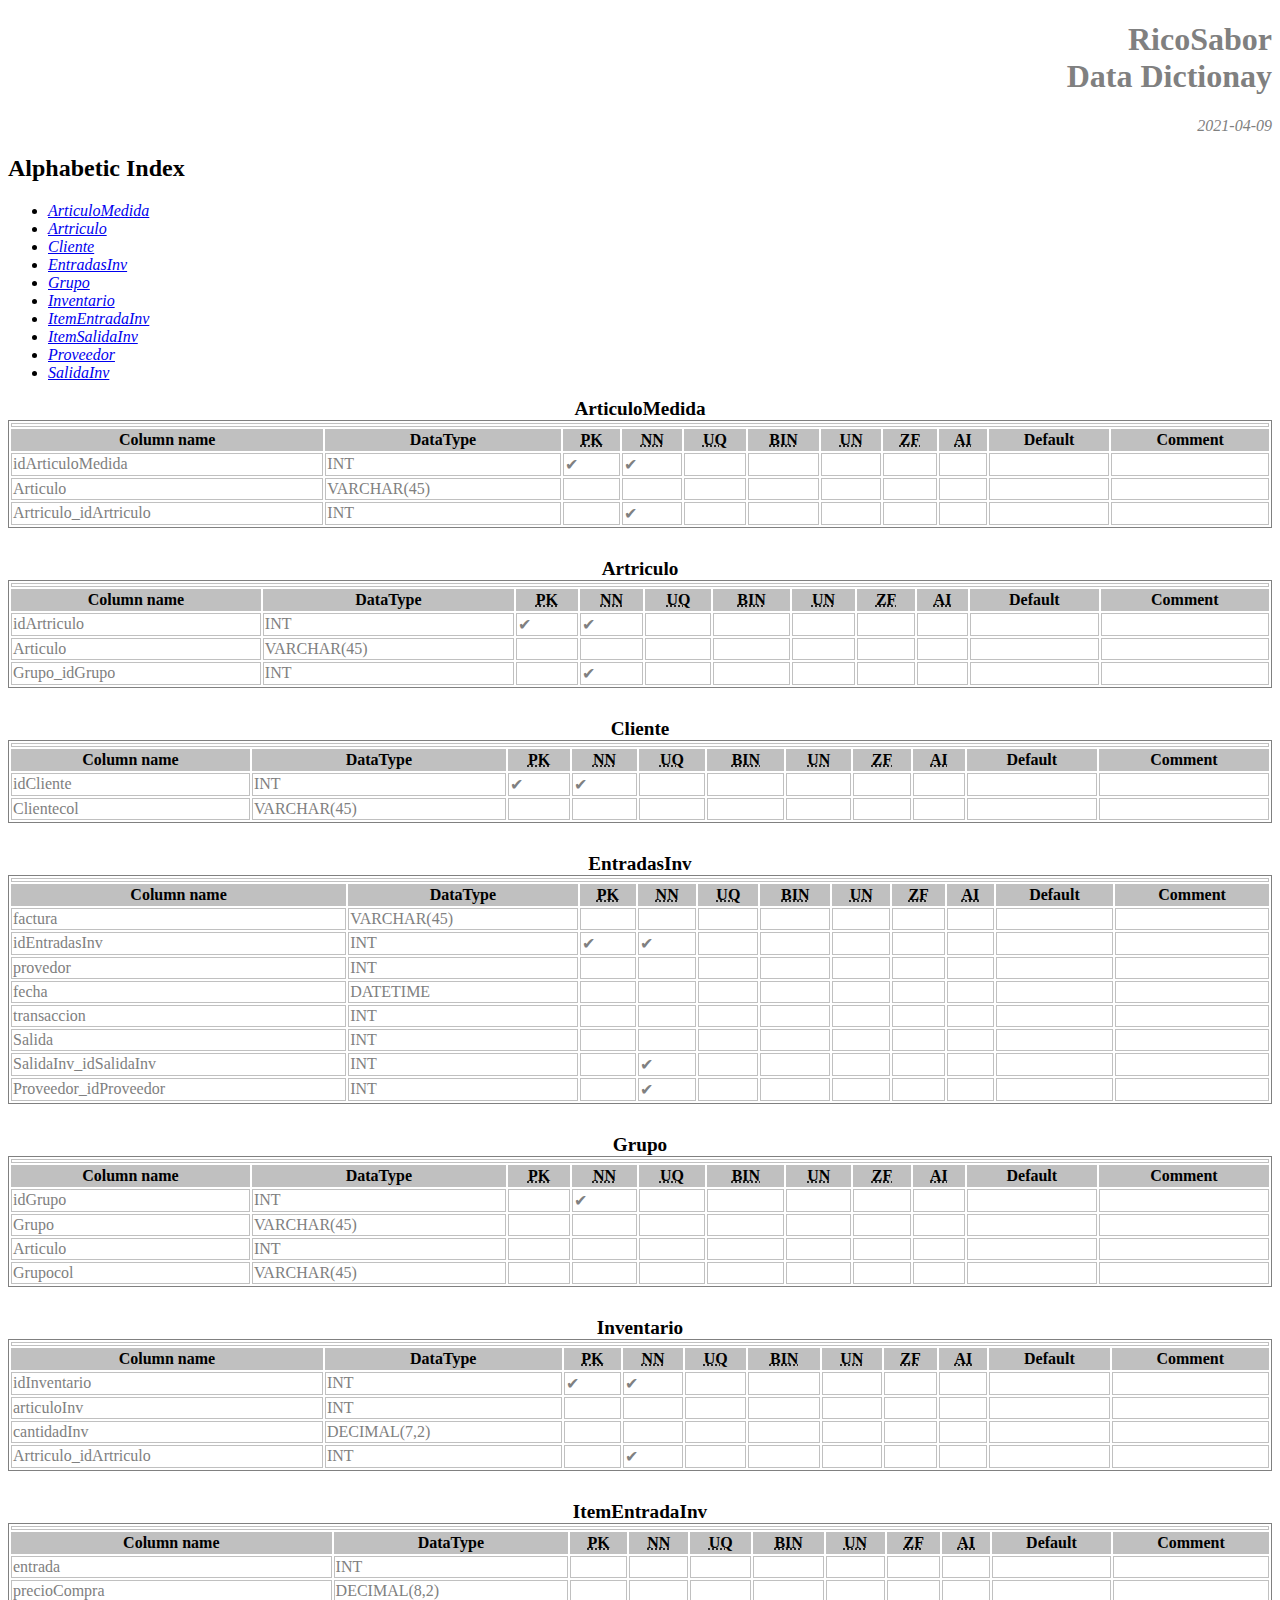
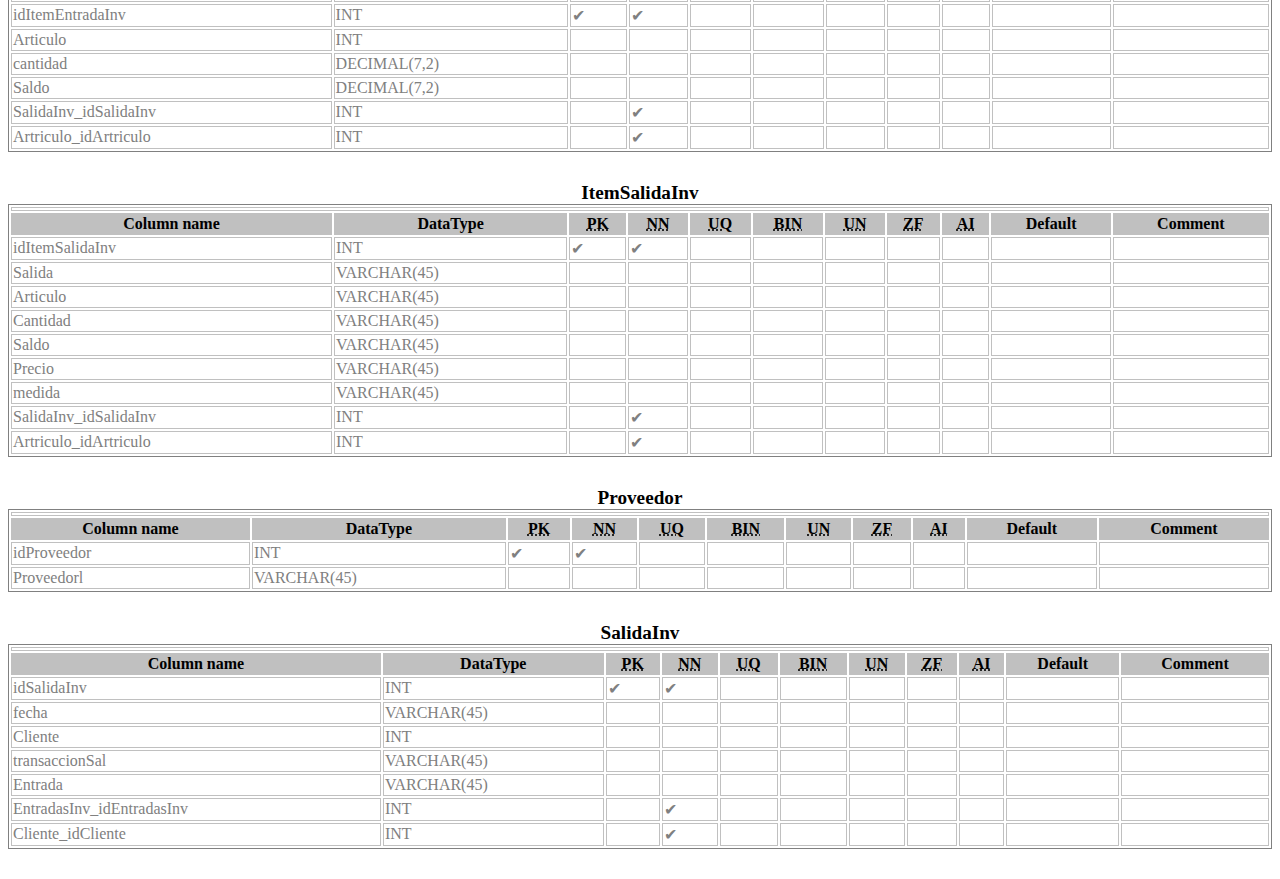
<file: proy_formativo/documentacion/3er_Trim/Diccionario de Datos.html>
<!DOCTYPE html>
<html>
<head>
    <meta charset="UTF-8" />
    <meta name="author" content="WB DataDic" />
    <meta name="description" content="RicoSabor Data Dictionary." />
    <title>RicoSabor Data Dictionary</title>
    <style type="text/css">
    table{
        width: 100%;
        margin-bottom: 30px;
    }
    abbr{
        cursor: help;
    }
    table, td, th{
        border-style: solid;
        border-width: 1px;
    }
    table caption{
        font-size: 120%;
        font-weight: bold;
    }
    caption{
        color: black;
    }
    td, th{
        border-color: silver;
    }
    tr:hover{
        color: #333;
        background-color: #F2F2F2;
    }
    th{
        background-color: silver;
    }
    td{
        color: gray;
    }
    ul{
        font-style: italic;
    }
    #title-sect{
        color: gray;
        text-align: right;
    }
    .proj-desc{
        text-align: right;
    }
    </style>
</head>
<body>
<div id="title-sect">
<h1>RicoSabor<br> Data Dictionay</h1>
<p>
<em>2021-04-09</em>
</p>
<p class="proj-desc">
<em></em>
</p>
</div>
<h2>Alphabetic Index</h2>
<ul>
<li><a href='#ArticuloMedida'>ArticuloMedida</a></li>
<li><a href='#Artriculo'>Artriculo</a></li>
<li><a href='#Cliente'>Cliente</a></li>
<li><a href='#EntradasInv'>EntradasInv</a></li>
<li><a href='#Grupo'>Grupo</a></li>
<li><a href='#Inventario'>Inventario</a></li>
<li><a href='#ItemEntradaInv'>ItemEntradaInv</a></li>
<li><a href='#ItemSalidaInv'>ItemSalidaInv</a></li>
<li><a href='#Proveedor'>Proveedor</a></li>
<li><a href='#SalidaInv'>SalidaInv</a></li>
</ul>
<table id='ArticuloMedida'>
<caption>ArticuloMedida</caption>
<tr><td colspan='11'></td></tr>
<tr>
    <th>Column name</th>
    <th>DataType</th>
    <th><abbr title='Primary Key'>PK</abbr></th>
    <th><abbr title='Not Null'>NN</abbr></th>
    <th><abbr title='Unique'>UQ</abbr></th>
    <th><abbr title='Binary'>BIN</abbr></th>
    <th><abbr title='Unsigned'>UN</abbr></th>
    <th><abbr title='Zero Fill'>ZF</abbr></th>
    <th><abbr title='Auto Increment'>AI</abbr></th>
    <th>Default</th>
    <th>Comment</th>
</tr>
<tr>
    <td>idArticuloMedida</td>
    <td>INT</td>
    <td>&#10004;</td>
    <td>&#10004;</td>
    <td>&nbsp;</td>
    <td>&nbsp;</td>
    <td>&nbsp;</td>
    <td>&nbsp;</td>
    <td class='attr'>&nbsp;</td>
    <td></td>
    <td></td>
</tr>
<tr>
    <td>Articulo</td>
    <td>VARCHAR(45)</td>
    <td>&nbsp;</td>
    <td>&nbsp;</td>
    <td>&nbsp;</td>
    <td>&nbsp;</td>
    <td>&nbsp;</td>
    <td>&nbsp;</td>
    <td class='attr'>&nbsp;</td>
    <td></td>
    <td></td>
</tr>
<tr>
    <td>Artriculo_idArtriculo</td>
    <td>INT</td>
    <td>&nbsp;</td>
    <td>&#10004;</td>
    <td>&nbsp;</td>
    <td>&nbsp;</td>
    <td>&nbsp;</td>
    <td>&nbsp;</td>
    <td class='attr'>&nbsp;</td>
    <td></td>
    <td></td>
</tr>
<table id='Artriculo'>
<caption>Artriculo</caption>
<tr><td colspan='11'></td></tr>
<tr>
    <th>Column name</th>
    <th>DataType</th>
    <th><abbr title='Primary Key'>PK</abbr></th>
    <th><abbr title='Not Null'>NN</abbr></th>
    <th><abbr title='Unique'>UQ</abbr></th>
    <th><abbr title='Binary'>BIN</abbr></th>
    <th><abbr title='Unsigned'>UN</abbr></th>
    <th><abbr title='Zero Fill'>ZF</abbr></th>
    <th><abbr title='Auto Increment'>AI</abbr></th>
    <th>Default</th>
    <th>Comment</th>
</tr>
<tr>
    <td>idArtriculo</td>
    <td>INT</td>
    <td>&#10004;</td>
    <td>&#10004;</td>
    <td>&nbsp;</td>
    <td>&nbsp;</td>
    <td>&nbsp;</td>
    <td>&nbsp;</td>
    <td class='attr'>&nbsp;</td>
    <td></td>
    <td></td>
</tr>
<tr>
    <td>Articulo</td>
    <td>VARCHAR(45)</td>
    <td>&nbsp;</td>
    <td>&nbsp;</td>
    <td>&nbsp;</td>
    <td>&nbsp;</td>
    <td>&nbsp;</td>
    <td>&nbsp;</td>
    <td class='attr'>&nbsp;</td>
    <td></td>
    <td></td>
</tr>
<tr>
    <td>Grupo_idGrupo</td>
    <td>INT</td>
    <td>&nbsp;</td>
    <td>&#10004;</td>
    <td>&nbsp;</td>
    <td>&nbsp;</td>
    <td>&nbsp;</td>
    <td>&nbsp;</td>
    <td class='attr'>&nbsp;</td>
    <td></td>
    <td></td>
</tr>
<table id='Cliente'>
<caption>Cliente</caption>
<tr><td colspan='11'></td></tr>
<tr>
    <th>Column name</th>
    <th>DataType</th>
    <th><abbr title='Primary Key'>PK</abbr></th>
    <th><abbr title='Not Null'>NN</abbr></th>
    <th><abbr title='Unique'>UQ</abbr></th>
    <th><abbr title='Binary'>BIN</abbr></th>
    <th><abbr title='Unsigned'>UN</abbr></th>
    <th><abbr title='Zero Fill'>ZF</abbr></th>
    <th><abbr title='Auto Increment'>AI</abbr></th>
    <th>Default</th>
    <th>Comment</th>
</tr>
<tr>
    <td>idCliente</td>
    <td>INT</td>
    <td>&#10004;</td>
    <td>&#10004;</td>
    <td>&nbsp;</td>
    <td>&nbsp;</td>
    <td>&nbsp;</td>
    <td>&nbsp;</td>
    <td class='attr'>&nbsp;</td>
    <td></td>
    <td></td>
</tr>
<tr>
    <td>Clientecol</td>
    <td>VARCHAR(45)</td>
    <td>&nbsp;</td>
    <td>&nbsp;</td>
    <td>&nbsp;</td>
    <td>&nbsp;</td>
    <td>&nbsp;</td>
    <td>&nbsp;</td>
    <td class='attr'>&nbsp;</td>
    <td></td>
    <td></td>
</tr>
<table id='EntradasInv'>
<caption>EntradasInv</caption>
<tr><td colspan='11'></td></tr>
<tr>
    <th>Column name</th>
    <th>DataType</th>
    <th><abbr title='Primary Key'>PK</abbr></th>
    <th><abbr title='Not Null'>NN</abbr></th>
    <th><abbr title='Unique'>UQ</abbr></th>
    <th><abbr title='Binary'>BIN</abbr></th>
    <th><abbr title='Unsigned'>UN</abbr></th>
    <th><abbr title='Zero Fill'>ZF</abbr></th>
    <th><abbr title='Auto Increment'>AI</abbr></th>
    <th>Default</th>
    <th>Comment</th>
</tr>
<tr>
    <td>factura</td>
    <td>VARCHAR(45)</td>
    <td>&nbsp;</td>
    <td>&nbsp;</td>
    <td>&nbsp;</td>
    <td>&nbsp;</td>
    <td>&nbsp;</td>
    <td>&nbsp;</td>
    <td class='attr'>&nbsp;</td>
    <td></td>
    <td></td>
</tr>
<tr>
    <td>idEntradasInv</td>
    <td>INT</td>
    <td>&#10004;</td>
    <td>&#10004;</td>
    <td>&nbsp;</td>
    <td>&nbsp;</td>
    <td>&nbsp;</td>
    <td>&nbsp;</td>
    <td class='attr'>&nbsp;</td>
    <td></td>
    <td></td>
</tr>
<tr>
    <td>provedor</td>
    <td>INT</td>
    <td>&nbsp;</td>
    <td>&nbsp;</td>
    <td>&nbsp;</td>
    <td>&nbsp;</td>
    <td>&nbsp;</td>
    <td>&nbsp;</td>
    <td class='attr'>&nbsp;</td>
    <td></td>
    <td></td>
</tr>
<tr>
    <td>fecha</td>
    <td>DATETIME</td>
    <td>&nbsp;</td>
    <td>&nbsp;</td>
    <td>&nbsp;</td>
    <td>&nbsp;</td>
    <td>&nbsp;</td>
    <td>&nbsp;</td>
    <td class='attr'>&nbsp;</td>
    <td></td>
    <td></td>
</tr>
<tr>
    <td>transaccion</td>
    <td>INT</td>
    <td>&nbsp;</td>
    <td>&nbsp;</td>
    <td>&nbsp;</td>
    <td>&nbsp;</td>
    <td>&nbsp;</td>
    <td>&nbsp;</td>
    <td class='attr'>&nbsp;</td>
    <td></td>
    <td></td>
</tr>
<tr>
    <td>Salida</td>
    <td>INT</td>
    <td>&nbsp;</td>
    <td>&nbsp;</td>
    <td>&nbsp;</td>
    <td>&nbsp;</td>
    <td>&nbsp;</td>
    <td>&nbsp;</td>
    <td class='attr'>&nbsp;</td>
    <td></td>
    <td></td>
</tr>
<tr>
    <td>SalidaInv_idSalidaInv</td>
    <td>INT</td>
    <td>&nbsp;</td>
    <td>&#10004;</td>
    <td>&nbsp;</td>
    <td>&nbsp;</td>
    <td>&nbsp;</td>
    <td>&nbsp;</td>
    <td class='attr'>&nbsp;</td>
    <td></td>
    <td></td>
</tr>
<tr>
    <td>Proveedor_idProveedor</td>
    <td>INT</td>
    <td>&nbsp;</td>
    <td>&#10004;</td>
    <td>&nbsp;</td>
    <td>&nbsp;</td>
    <td>&nbsp;</td>
    <td>&nbsp;</td>
    <td class='attr'>&nbsp;</td>
    <td></td>
    <td></td>
</tr>
<table id='Grupo'>
<caption>Grupo</caption>
<tr><td colspan='11'></td></tr>
<tr>
    <th>Column name</th>
    <th>DataType</th>
    <th><abbr title='Primary Key'>PK</abbr></th>
    <th><abbr title='Not Null'>NN</abbr></th>
    <th><abbr title='Unique'>UQ</abbr></th>
    <th><abbr title='Binary'>BIN</abbr></th>
    <th><abbr title='Unsigned'>UN</abbr></th>
    <th><abbr title='Zero Fill'>ZF</abbr></th>
    <th><abbr title='Auto Increment'>AI</abbr></th>
    <th>Default</th>
    <th>Comment</th>
</tr>
<tr>
    <td>idGrupo</td>
    <td>INT</td>
    <td>&nbsp;</td>
    <td>&#10004;</td>
    <td>&nbsp;</td>
    <td>&nbsp;</td>
    <td>&nbsp;</td>
    <td>&nbsp;</td>
    <td class='attr'>&nbsp;</td>
    <td></td>
    <td></td>
</tr>
<tr>
    <td>Grupo</td>
    <td>VARCHAR(45)</td>
    <td>&nbsp;</td>
    <td>&nbsp;</td>
    <td>&nbsp;</td>
    <td>&nbsp;</td>
    <td>&nbsp;</td>
    <td>&nbsp;</td>
    <td class='attr'>&nbsp;</td>
    <td></td>
    <td></td>
</tr>
<tr>
    <td>Articulo</td>
    <td>INT</td>
    <td>&nbsp;</td>
    <td>&nbsp;</td>
    <td>&nbsp;</td>
    <td>&nbsp;</td>
    <td>&nbsp;</td>
    <td>&nbsp;</td>
    <td class='attr'>&nbsp;</td>
    <td></td>
    <td></td>
</tr>
<tr>
    <td>Grupocol</td>
    <td>VARCHAR(45)</td>
    <td>&nbsp;</td>
    <td>&nbsp;</td>
    <td>&nbsp;</td>
    <td>&nbsp;</td>
    <td>&nbsp;</td>
    <td>&nbsp;</td>
    <td class='attr'>&nbsp;</td>
    <td></td>
    <td></td>
</tr>
<table id='Inventario'>
<caption>Inventario</caption>
<tr><td colspan='11'></td></tr>
<tr>
    <th>Column name</th>
    <th>DataType</th>
    <th><abbr title='Primary Key'>PK</abbr></th>
    <th><abbr title='Not Null'>NN</abbr></th>
    <th><abbr title='Unique'>UQ</abbr></th>
    <th><abbr title='Binary'>BIN</abbr></th>
    <th><abbr title='Unsigned'>UN</abbr></th>
    <th><abbr title='Zero Fill'>ZF</abbr></th>
    <th><abbr title='Auto Increment'>AI</abbr></th>
    <th>Default</th>
    <th>Comment</th>
</tr>
<tr>
    <td>idInventario</td>
    <td>INT</td>
    <td>&#10004;</td>
    <td>&#10004;</td>
    <td>&nbsp;</td>
    <td>&nbsp;</td>
    <td>&nbsp;</td>
    <td>&nbsp;</td>
    <td class='attr'>&nbsp;</td>
    <td></td>
    <td></td>
</tr>
<tr>
    <td>articuloInv</td>
    <td>INT</td>
    <td>&nbsp;</td>
    <td>&nbsp;</td>
    <td>&nbsp;</td>
    <td>&nbsp;</td>
    <td>&nbsp;</td>
    <td>&nbsp;</td>
    <td class='attr'>&nbsp;</td>
    <td></td>
    <td></td>
</tr>
<tr>
    <td>cantidadInv</td>
    <td>DECIMAL(7,2)</td>
    <td>&nbsp;</td>
    <td>&nbsp;</td>
    <td>&nbsp;</td>
    <td>&nbsp;</td>
    <td>&nbsp;</td>
    <td>&nbsp;</td>
    <td class='attr'>&nbsp;</td>
    <td></td>
    <td></td>
</tr>
<tr>
    <td>Artriculo_idArtriculo</td>
    <td>INT</td>
    <td>&nbsp;</td>
    <td>&#10004;</td>
    <td>&nbsp;</td>
    <td>&nbsp;</td>
    <td>&nbsp;</td>
    <td>&nbsp;</td>
    <td class='attr'>&nbsp;</td>
    <td></td>
    <td></td>
</tr>
<table id='ItemEntradaInv'>
<caption>ItemEntradaInv</caption>
<tr><td colspan='11'></td></tr>
<tr>
    <th>Column name</th>
    <th>DataType</th>
    <th><abbr title='Primary Key'>PK</abbr></th>
    <th><abbr title='Not Null'>NN</abbr></th>
    <th><abbr title='Unique'>UQ</abbr></th>
    <th><abbr title='Binary'>BIN</abbr></th>
    <th><abbr title='Unsigned'>UN</abbr></th>
    <th><abbr title='Zero Fill'>ZF</abbr></th>
    <th><abbr title='Auto Increment'>AI</abbr></th>
    <th>Default</th>
    <th>Comment</th>
</tr>
<tr>
    <td>entrada</td>
    <td>INT</td>
    <td>&nbsp;</td>
    <td>&nbsp;</td>
    <td>&nbsp;</td>
    <td>&nbsp;</td>
    <td>&nbsp;</td>
    <td>&nbsp;</td>
    <td class='attr'>&nbsp;</td>
    <td></td>
    <td></td>
</tr>
<tr>
    <td>precioCompra</td>
    <td>DECIMAL(8,2)</td>
    <td>&nbsp;</td>
    <td>&nbsp;</td>
    <td>&nbsp;</td>
    <td>&nbsp;</td>
    <td>&nbsp;</td>
    <td>&nbsp;</td>
    <td class='attr'>&nbsp;</td>
    <td></td>
    <td></td>
</tr>
<tr>
    <td>idItemEntradaInv</td>
    <td>INT</td>
    <td>&#10004;</td>
    <td>&#10004;</td>
    <td>&nbsp;</td>
    <td>&nbsp;</td>
    <td>&nbsp;</td>
    <td>&nbsp;</td>
    <td class='attr'>&nbsp;</td>
    <td></td>
    <td></td>
</tr>
<tr>
    <td>Articulo</td>
    <td>INT</td>
    <td>&nbsp;</td>
    <td>&nbsp;</td>
    <td>&nbsp;</td>
    <td>&nbsp;</td>
    <td>&nbsp;</td>
    <td>&nbsp;</td>
    <td class='attr'>&nbsp;</td>
    <td></td>
    <td></td>
</tr>
<tr>
    <td>cantidad</td>
    <td>DECIMAL(7,2)</td>
    <td>&nbsp;</td>
    <td>&nbsp;</td>
    <td>&nbsp;</td>
    <td>&nbsp;</td>
    <td>&nbsp;</td>
    <td>&nbsp;</td>
    <td class='attr'>&nbsp;</td>
    <td></td>
    <td></td>
</tr>
<tr>
    <td>Saldo</td>
    <td>DECIMAL(7,2)</td>
    <td>&nbsp;</td>
    <td>&nbsp;</td>
    <td>&nbsp;</td>
    <td>&nbsp;</td>
    <td>&nbsp;</td>
    <td>&nbsp;</td>
    <td class='attr'>&nbsp;</td>
    <td></td>
    <td></td>
</tr>
<tr>
    <td>SalidaInv_idSalidaInv</td>
    <td>INT</td>
    <td>&nbsp;</td>
    <td>&#10004;</td>
    <td>&nbsp;</td>
    <td>&nbsp;</td>
    <td>&nbsp;</td>
    <td>&nbsp;</td>
    <td class='attr'>&nbsp;</td>
    <td></td>
    <td></td>
</tr>
<tr>
    <td>Artriculo_idArtriculo</td>
    <td>INT</td>
    <td>&nbsp;</td>
    <td>&#10004;</td>
    <td>&nbsp;</td>
    <td>&nbsp;</td>
    <td>&nbsp;</td>
    <td>&nbsp;</td>
    <td class='attr'>&nbsp;</td>
    <td></td>
    <td></td>
</tr>
<table id='ItemSalidaInv'>
<caption>ItemSalidaInv</caption>
<tr><td colspan='11'></td></tr>
<tr>
    <th>Column name</th>
    <th>DataType</th>
    <th><abbr title='Primary Key'>PK</abbr></th>
    <th><abbr title='Not Null'>NN</abbr></th>
    <th><abbr title='Unique'>UQ</abbr></th>
    <th><abbr title='Binary'>BIN</abbr></th>
    <th><abbr title='Unsigned'>UN</abbr></th>
    <th><abbr title='Zero Fill'>ZF</abbr></th>
    <th><abbr title='Auto Increment'>AI</abbr></th>
    <th>Default</th>
    <th>Comment</th>
</tr>
<tr>
    <td>idItemSalidaInv</td>
    <td>INT</td>
    <td>&#10004;</td>
    <td>&#10004;</td>
    <td>&nbsp;</td>
    <td>&nbsp;</td>
    <td>&nbsp;</td>
    <td>&nbsp;</td>
    <td class='attr'>&nbsp;</td>
    <td></td>
    <td></td>
</tr>
<tr>
    <td>Salida</td>
    <td>VARCHAR(45)</td>
    <td>&nbsp;</td>
    <td>&nbsp;</td>
    <td>&nbsp;</td>
    <td>&nbsp;</td>
    <td>&nbsp;</td>
    <td>&nbsp;</td>
    <td class='attr'>&nbsp;</td>
    <td></td>
    <td></td>
</tr>
<tr>
    <td>Articulo</td>
    <td>VARCHAR(45)</td>
    <td>&nbsp;</td>
    <td>&nbsp;</td>
    <td>&nbsp;</td>
    <td>&nbsp;</td>
    <td>&nbsp;</td>
    <td>&nbsp;</td>
    <td class='attr'>&nbsp;</td>
    <td></td>
    <td></td>
</tr>
<tr>
    <td>Cantidad</td>
    <td>VARCHAR(45)</td>
    <td>&nbsp;</td>
    <td>&nbsp;</td>
    <td>&nbsp;</td>
    <td>&nbsp;</td>
    <td>&nbsp;</td>
    <td>&nbsp;</td>
    <td class='attr'>&nbsp;</td>
    <td></td>
    <td></td>
</tr>
<tr>
    <td>Saldo</td>
    <td>VARCHAR(45)</td>
    <td>&nbsp;</td>
    <td>&nbsp;</td>
    <td>&nbsp;</td>
    <td>&nbsp;</td>
    <td>&nbsp;</td>
    <td>&nbsp;</td>
    <td class='attr'>&nbsp;</td>
    <td></td>
    <td></td>
</tr>
<tr>
    <td>Precio</td>
    <td>VARCHAR(45)</td>
    <td>&nbsp;</td>
    <td>&nbsp;</td>
    <td>&nbsp;</td>
    <td>&nbsp;</td>
    <td>&nbsp;</td>
    <td>&nbsp;</td>
    <td class='attr'>&nbsp;</td>
    <td></td>
    <td></td>
</tr>
<tr>
    <td>medida</td>
    <td>VARCHAR(45)</td>
    <td>&nbsp;</td>
    <td>&nbsp;</td>
    <td>&nbsp;</td>
    <td>&nbsp;</td>
    <td>&nbsp;</td>
    <td>&nbsp;</td>
    <td class='attr'>&nbsp;</td>
    <td></td>
    <td></td>
</tr>
<tr>
    <td>SalidaInv_idSalidaInv</td>
    <td>INT</td>
    <td>&nbsp;</td>
    <td>&#10004;</td>
    <td>&nbsp;</td>
    <td>&nbsp;</td>
    <td>&nbsp;</td>
    <td>&nbsp;</td>
    <td class='attr'>&nbsp;</td>
    <td></td>
    <td></td>
</tr>
<tr>
    <td>Artriculo_idArtriculo</td>
    <td>INT</td>
    <td>&nbsp;</td>
    <td>&#10004;</td>
    <td>&nbsp;</td>
    <td>&nbsp;</td>
    <td>&nbsp;</td>
    <td>&nbsp;</td>
    <td class='attr'>&nbsp;</td>
    <td></td>
    <td></td>
</tr>
<table id='Proveedor'>
<caption>Proveedor</caption>
<tr><td colspan='11'></td></tr>
<tr>
    <th>Column name</th>
    <th>DataType</th>
    <th><abbr title='Primary Key'>PK</abbr></th>
    <th><abbr title='Not Null'>NN</abbr></th>
    <th><abbr title='Unique'>UQ</abbr></th>
    <th><abbr title='Binary'>BIN</abbr></th>
    <th><abbr title='Unsigned'>UN</abbr></th>
    <th><abbr title='Zero Fill'>ZF</abbr></th>
    <th><abbr title='Auto Increment'>AI</abbr></th>
    <th>Default</th>
    <th>Comment</th>
</tr>
<tr>
    <td>idProveedor</td>
    <td>INT</td>
    <td>&#10004;</td>
    <td>&#10004;</td>
    <td>&nbsp;</td>
    <td>&nbsp;</td>
    <td>&nbsp;</td>
    <td>&nbsp;</td>
    <td class='attr'>&nbsp;</td>
    <td></td>
    <td></td>
</tr>
<tr>
    <td>Proveedorl</td>
    <td>VARCHAR(45)</td>
    <td>&nbsp;</td>
    <td>&nbsp;</td>
    <td>&nbsp;</td>
    <td>&nbsp;</td>
    <td>&nbsp;</td>
    <td>&nbsp;</td>
    <td class='attr'>&nbsp;</td>
    <td></td>
    <td></td>
</tr>
<table id='SalidaInv'>
<caption>SalidaInv</caption>
<tr><td colspan='11'></td></tr>
<tr>
    <th>Column name</th>
    <th>DataType</th>
    <th><abbr title='Primary Key'>PK</abbr></th>
    <th><abbr title='Not Null'>NN</abbr></th>
    <th><abbr title='Unique'>UQ</abbr></th>
    <th><abbr title='Binary'>BIN</abbr></th>
    <th><abbr title='Unsigned'>UN</abbr></th>
    <th><abbr title='Zero Fill'>ZF</abbr></th>
    <th><abbr title='Auto Increment'>AI</abbr></th>
    <th>Default</th>
    <th>Comment</th>
</tr>
<tr>
    <td>idSalidaInv</td>
    <td>INT</td>
    <td>&#10004;</td>
    <td>&#10004;</td>
    <td>&nbsp;</td>
    <td>&nbsp;</td>
    <td>&nbsp;</td>
    <td>&nbsp;</td>
    <td class='attr'>&nbsp;</td>
    <td></td>
    <td></td>
</tr>
<tr>
    <td>fecha</td>
    <td>VARCHAR(45)</td>
    <td>&nbsp;</td>
    <td>&nbsp;</td>
    <td>&nbsp;</td>
    <td>&nbsp;</td>
    <td>&nbsp;</td>
    <td>&nbsp;</td>
    <td class='attr'>&nbsp;</td>
    <td></td>
    <td></td>
</tr>
<tr>
    <td>Cliente</td>
    <td>INT</td>
    <td>&nbsp;</td>
    <td>&nbsp;</td>
    <td>&nbsp;</td>
    <td>&nbsp;</td>
    <td>&nbsp;</td>
    <td>&nbsp;</td>
    <td class='attr'>&nbsp;</td>
    <td></td>
    <td></td>
</tr>
<tr>
    <td>transaccionSal</td>
    <td>VARCHAR(45)</td>
    <td>&nbsp;</td>
    <td>&nbsp;</td>
    <td>&nbsp;</td>
    <td>&nbsp;</td>
    <td>&nbsp;</td>
    <td>&nbsp;</td>
    <td class='attr'>&nbsp;</td>
    <td></td>
    <td></td>
</tr>
<tr>
    <td>Entrada</td>
    <td>VARCHAR(45)</td>
    <td>&nbsp;</td>
    <td>&nbsp;</td>
    <td>&nbsp;</td>
    <td>&nbsp;</td>
    <td>&nbsp;</td>
    <td>&nbsp;</td>
    <td class='attr'>&nbsp;</td>
    <td></td>
    <td></td>
</tr>
<tr>
    <td>EntradasInv_idEntradasInv</td>
    <td>INT</td>
    <td>&nbsp;</td>
    <td>&#10004;</td>
    <td>&nbsp;</td>
    <td>&nbsp;</td>
    <td>&nbsp;</td>
    <td>&nbsp;</td>
    <td class='attr'>&nbsp;</td>
    <td></td>
    <td></td>
</tr>
<tr>
    <td>Cliente_idCliente</td>
    <td>INT</td>
    <td>&nbsp;</td>
    <td>&#10004;</td>
    <td>&nbsp;</td>
    <td>&nbsp;</td>
    <td>&nbsp;</td>
    <td>&nbsp;</td>
    <td class='attr'>&nbsp;</td>
    <td></td>
    <td></td>
</tr>
</table>
</body>
</html>
</file>
<file: proy_formativo/paginaProyecto/estilos.css>
body {
  background-color: #f2f2f2;
  font-family: Cambria, Cochin, Georgia, Times, 'Times New Roman', serif;
}
.titulo {
  margin-left: 45px;
  border-bottom: 1px solid black;
}

.lista {
  display: block;
}

.items {
  display: inline-block;
  padding: 1pc;
  border: 1px solid black;
  border-radius: 12px;
  margin: 0 2% 0 0;
}

.items:hover {
  box-shadow: 2px 2px 2px 1px rgba(0, 0, 0, 0.2);
}

.items > a {
  list-style: none;
  text-decoration: none;
}

.lista2 {
  list-style: none;
}

.ver:active {
  color: red;
}
</file>
<file: proy_formativo/app_proyecto/assets/css/entregas.css>
@import url('https://fonts.googleapis.com/css2?family=Roboto+Condensed&display=swap');
*{
	box-sizing: border-box;
	font-family: 'Roboto Condensed', sans-serif;
}
body{
	margin: 0;	
	background: #f2f2f2;
}
.contenedor{
	width: 100%;
	height: 100vh;	
}
.lateral{
	width: 25%;
	height: 100%;
	background: #f2f2f2;
	float: left;
}
.mod-conf{
	padding: 20px 20px 0 20px;
}
.lateral-opc{
	height: 83vh;
	overflow-y: scroll;
 	overflow-x: hidden;
}
.lateral h1{	
	margin: 0 0 10px 0;
}
.lateral .alin-der{
	padding: 0 10px;
	text-align: right;
}

.lateral h2{
	margin: 0px;
}
.lateral hr{
	margin-top: 11px;
}

.principal{
	width: 75%;
	height: 100%;	
	float: left;
}

iframe{
	width: 100%;
	height: 100%;
	border: 0;	
}
</file>
<file: proy_formativo/app_proyecto/assets/css/estilos_index.css>
/* Estilo fuentes */
@import url('https://fonts.googleapis.com/css2?family=Yanone+Kaffeesatz:wght@300;400&display=swap');
/* Escritorio, portatil */
*{
	box-sizing: border-box;
	margin: 0;
	padding: 0;
	font-family: 'Yanone Kaffeesatz', sans-serif;		
}
html{
	scroll-behavior: smooth;
}
body{
	background-image: url('../img/fondo.jpg');
	background-size: cover;
	background-attachment: fixed;
}
/* Clases especiales */
.borde{
	border: 1px solid gray;
}
.titulo{	
	width: 100%;	
	padding: 70px 10px 10px 10px;
	background: #DAD1CE;
	text-align: center;	
	font-size: 1.2em;
}
.alinear-arr{
	vertical-align: top;
}
.fa-arrow-circle-up{
	position: fixed;
	bottom: 65px;
	right: 45px;
	font-size: 3.4em;
	color: #999;
}
.fa-arrow-circle-up:hover{
	color: rgb( 248, 124, 53);
}
/* Ventana Modal */
.modal{
	width: 100vw;	
	margin: auto;
	height: 100vh;
	padding-top: 200px;
	background: rgba(0,0,0,0.5);
	text-align: center;	
	position: fixed;
	top: 0;
	left: 0;
	z-index: 10000;
	transition: all 500ms ease;
	opacity: 0;
	visibility: hidden;
}
.modal:target{
	opacity: 1;
	visibility: visible;
}
.modal-contenedor{
	width: 500px;
	/*height: 300px;*/
	margin: auto;
	background: #fff;
	border-radius: 5px;
	box-shadow: 2px 2px 5px rgba(255,255,255,1);
	transition: all 500ms ease;
	position: relative;
	transform: translateY(-70%);
}
.modal:target .modal-contenedor{
	transform: translateY(0%);	
}
.modal-contenedor .modal-header{
	padding: 10px;
	background: #fff;
	border-radius: 5px;
}
.modal-contenedor .modal-cerrar{
	position: absolute;
	text-decoration: none;
	color: #222;
	top: 10px;
	right: 10px;
}
.modal-contenido form{		
	padding-top: 0;
	padding-bottom: 0;
	font-size: 0.9em;
}
/* Formularios */
form{
	width: 100%;
	height: 100%;
	background: #eee;
	padding: 80px 40px 40px 40px; 
}
form label, form input, form textarea{
	display: inline-block;
	font-size: 1.3em;
	margin-top: 10px;
}
form .form-enc{
	text-align: center;
	font-size: 1.3em;
	padding-bottom: 30px;
	border-bottom: 1px solid gray;
}
form .form-cuerpo{
	padding: 20px;
	border-bottom: 1px solid gray;	
}
form .form-cuerpo label{
	width: 20%;
	padding-left: 20px;
}
form .form-cuerpo input, form .form-cuerpo textarea{
	width: 79%;
	padding: 5px;
}
form .form-cuerpo input{
	
}
form .form-cuerpo textarea{
	resize: none;
	height: 200px;
}
form .form-cuerpo #nombre, form .form-cuerpo #apellido{
	width: 29%;
}
form .form-pie{
	text-align: center;
	padding: 20px;
}
form .form-pie input{
	font-size: 1.2em;
	width: 80px;
	padding: 10px;
	color: #fff;
	border: none;
	border-radius: 3px;
}
form .form-pie input[type="reset"]{
	background: #666;
	cursor: pointer;
}
form .form-pie input[type="submit"]{
	background: #2B9EA5;
	cursor: pointer;
}
form input:valid{
	border: 1px solid #28A745;
}

form input:invalid{
	border: 1px solid #DC3545;	
}
/* Contenedor */
.contenedor{
	width: 95%;	
	max-width: 1280px;
	margin: auto;
	display: flex;
	flex-flow: column wrap;	
}
/* Navegador */
nav{
	width: 95%;
	max-width: 1280px;		
	height: 50px;
	display: flex;
	flex-flow: row wrap;
	position: fixed;
}
/* Nivel 0 */
nav ul{
	list-style: none;
	text-align: right;
}
nav ul li{
	width: 130px;
	background: #2B9EA5;
}
nav ul li:hover>ul{
	display: block;
}
nav .navega>ul>li{
	display: inline-block;	
}
nav .ingreso ul li{
	width: 100%;
	background: #666;
}
nav ul li a{
	display: block;
	text-decoration: none;
	font-size: 1.2em;
	color: #fff;
	text-align: center;
	padding: 15px 5px;
	border-bottom: 2px solid #fff;	
}
nav ul li a:hover{
	background: rgba(0,0,0,0.5);
	border-bottom: 2px solid rgb( 248, 124, 53);	
}
/* Nivel 1 */
nav li ul{
	position: absolute;
	display: none;
}
nav .ingreso li ul{
	width: 15%;
}
nav li ul li{
	position: relative;
}
/* Nivel 2 */
nav li ul li ul{
	left: 130px;
	top: 2px;
}
.logo{
	flex: 20%;
	height: 100%;	
	padding: 3px;
	background: #F87C35;
	text-align: center;
}
.logo img{
	height: 100%;
}
.navega{
	flex: 65%;
	background: #2B9EA5;	
	padding-right: 3px;
}
.ingreso{
	flex: 15%;
	background: #666;
}
/* Encabezado */
header{	
	width: 100%;
	height: 830px;
	background-image: url('../img/header.jpg');
	background-size: 100% 100%;
	/*background-attachment: fixed;*/
}
.head-opc{
	width: 100%;
	height: 100%;
	padding-top: 45%;
	color: #ddd;
	text-align: center;
	background: rgba(0,0,0,0.6);
}
.head-opc h1{
	font-size: 5em;
}
.head-opc h2{
	font-size: 2.5em;	
}
/* Secciones: Portafoilo, 
   Nosotros y Contáctenos */
section{
	height: 710px;
	display: flex;
}
/* Portafolio */
.portafolio{	
	background: rgba(218, 209, 206, 0.9);
	flex-flow: row wrap;	
}
.col-port-izq, .col-port-cnt, .col-port-der{	
	flex: 1;
	padding: 30px;
	overflow: hidden;
	display: flex;
	flex-flow: column wrap;
	align-items: center;
}
.portafolio h2{	
	flex: 0 0 4%;	
	align-items: center;
}
.portafolio img{	
	flex: 0 0 200px;
	width: 200px;	
	border-radius: 50%;	
	margin: 20px 0;
}
.portafolio p{
	flex: 0 0 5%;
	text-align: justify;
	margin-bottom: 20px;
}
/* Nosotros */
.nosotros{
	display: flex;
	flex-flow: column wrap;
	background: rgba(74, 78, 93, 0.9);
	color: #ddd;
}
.fila-nos-arb, .fila-nos-cnt, .fila-nos-abj{	
	flex: 1;
	display: flex;
	flex-flow: row wrap;	
}
.col-nos-izq, .col-nos-der{	
	flex: 40%;
	padding: 30px;
}
.col-nos-cnt{
	flex: 20%;	
	display: flex;
	justify-content: center;
	align-items: center;	
}
.fila-nos-arb .col-nos-izq,
.fila-nos-abj .col-nos-izq{
	text-align: right;
}
.nosotros h2{
	margin-bottom: 20px;
}
.nosotros p{
	margin-bottom: 20px;
}
.nosotros img{
	width: 150px;
	height: 150px;
	border-radius: 50%;
}
/* Contáctenos */
.contactenos{
	display: flex;
	background: rgba(218, 209, 206, 0.9);
	flex-flow: row wrap;
}
.col-cont-izq, .col-cont-der{
	flex: 1;
	display: flex;
	flex-flow: column wrap;
}
.fila-arb-cont{
	flex: 70%;	
}
.fila-abj-cont{
	flex: 30%;	
	text-align: center;
	padding: 20px;
	display: flex;
	flex-flow: column wrap;
}
.fila-abj-cont-abj{
	flex: 1;
	display: flex;
	flex-flow: row wrap;
	justify-content: center;
	align-items: center;
}
.fila-abj-cont-abj a{
	flex: 0;
	display: block;
	font-size: 3em;
	padding-right: 20px;
	color: #000;	
}
.contactenos iframe{
	width: 100%;
	height: 100%;
	border: 0;
}
.fila-abj-cont .fab{
	/*font-size: 5em;
	display: inline-block;
	padding: 10px;
	color: #000;	*/
}
.fila-abj-cont .fab:hover{
	color: #fff;
}
/* Pie de página */
footer{	
	display: flex;
	flex-flow: column wrap;
	justify-content: center;
	height: 50px;
	background: #333;
	text-align: center;
	color: #ddd;
}
/* Tablet */
@media only screen and (max-width: 992px) {
	/* Navegador */	
	nav{	
		height: 100px;
	}	
	.logo{		
		flex: 20%;
	}
	.navega{		
		flex: 80%;		
	}
	.ingreso{		
		flex: 100%;		
	}
	/* Portafolio */		
	.col-port-izq{
		flex: 100%;
	}
	.col-port-cnt, .col-port-der{
		flex: 50%;
	}
	/* Nosotros */	
	.fila-nos-arb .col-nos-der,
	.fila-nos-cnt .col-nos-izq,
	.fila-nos-abj .col-nos-der{
		display: none;
	}
	/* Contáctenos */
	.contactenos{
		height: 1200px;
	}	
	.col-cont-izq, .col-cont-der{
		flex: 100%;
	}	
}
/* Celular */
@media only screen and (max-width: 576px) {
	/* Navegador */
	nav{	
		height: 150px;
	}
	.logo, .navega, .ingreso{
		flex: 100%;
	}	
	/* Portafolio */		
	.col-port-izq, .col-port-cnt, .col-port-der{
		flex: 100%;
	}
	/* Nosotros */
	.nosotros{
		height: 1200px;
	}
	.col-nos-izq, .col-nos-der{
		flex: 100%;
		order: 2;
	}
	.col-nos-cnt{		
		flex: 100%;
		order: 1;
	}
}
</file>
